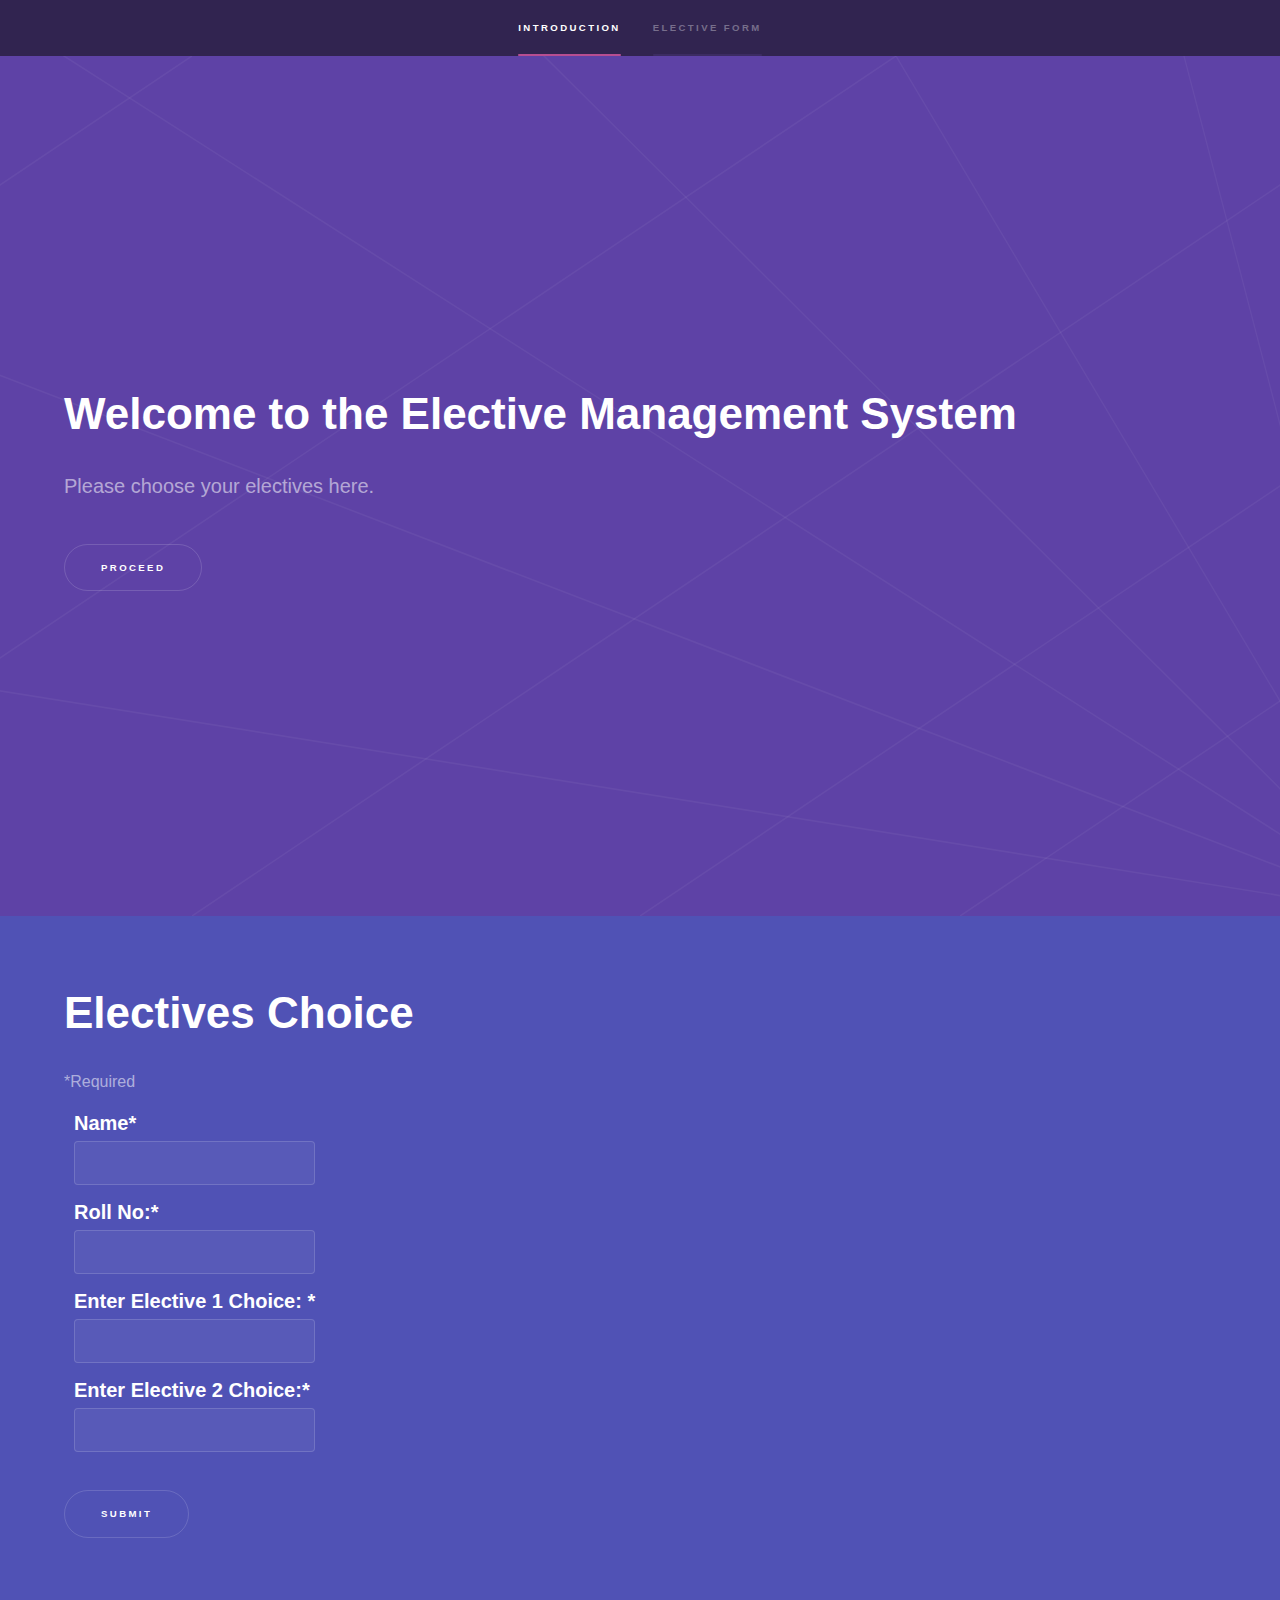
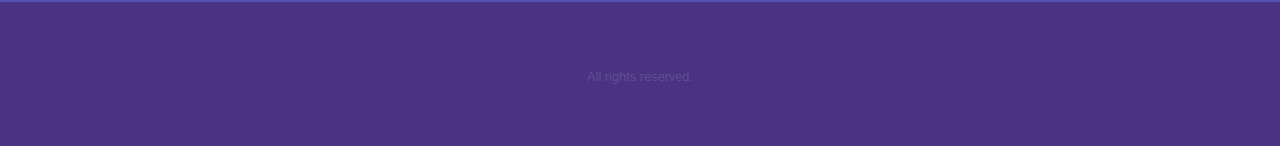
<file: index.html>
<!DOCTYPE html>

<html>
  <head>
    <title>Elective Course</title>
    <meta charset="utf-8" />
    <meta
      name="viewport"
      content="width=device-width, initial-scale=1, user-scalable=no"
    />
    <link rel="stylesheet" href="assets/css/main.css" />
    <noscript>
      <link rel="stylesheet" href="assets/css/noscript.css" />
    </noscript>

    <style>
      .sideheads{
        font-size: 20px;
        font-weight: bold;
        color: #ffffff;
        border-radius: 10px;
        margin: 0px
      }
      .form-control{
        margin: 0px
      }
      .form-group{
        margin: 10px;
      }

    </style>
  </head>
  <body class="is-preload">
    <!-- Sidebar -->
    <section id="sidebar">
      <div class="inner">
        <nav>
          <ul>
            <li><a href="#intro">Introduction</a></li>
            <li><a href="#activity-1">Elective Form</a></li>
          </ul>
        </nav>
      </div>
    </section>

    <!-- Wrapper -->
    <div id="wrapper">
      <!-- Intro -->
      <section id="intro" class="wrapper style1 fullscreen fade-up">
        <div class="inner">
          <h1>Welcome to the Elective Management System</h1>
          <p>Please choose your electives here.</p>
          <ul class="actions">
            <li><a href="#activity-1" class="button scrolly">Proceed</a></li>
          </ul>
        </div>
      </section>

      <!-- One -->
      <section id="activity-1" class="wrapper style2 spotlights">
        <section>

          <div class="content">
            <div class="container mt-5">
              <h1>Electives Choice</h1>
              <span>*Required</span>
              <div class="row">
                <div class="col-sm-8">
                  <div class="card">
                    <div class="card-body">
            
                      <!-- Makes POST request to /register route -->
                      <form name = "myform" action="http://localhost:3000" method="GET" >
      
                        <div class="form-group">
                          <div class="sideheads">Name<span>*</span></div>
                          <input type="text" class="form-control" name="name" required>
                        </div>
                        <div class="form-group">
                          <div class="sideheads">Roll No:<span>*</span></div>
                          <input type="text" class="form-control" name="roll" required>
                        </div>
                        <div class="form-group">
                          <div class="sideheads">Enter Elective 1 Choice: <span>*</span></div>
                          <input type="text" class="form-control" name="eleco" required>
                        </div>
                        <div class="form-group">
                          <div class="sideheads">Enter Elective 2 Choice:<span>*</span></div>
                          <input type="text" class="form-control" name="elect" required>
                        </div>

                        <br>

                        <button type="submit" name = "submit">Submit</button>
                      </form>
            
                    </div>
                  </div>
                </div>
            
            
              </div>
            </div>
          </div>
          </div>
        </section>
    </div>

    <!-- Footer -->
    <footer id="footer" class="wrapper style1-alt">
      <div class="inner">
        <center>
        <ul class="menu">
          <li>All rights reserved.</li>
        
        </ul>
      </center>
      </div>
    </footer>

    <!-- Scripts -->
    <script src="assets/js/jquery.min.js"></script>
    <script src="assets/js/jquery.scrollex.min.js"></script>
    <script src="assets/js/jquery.scrolly.min.js"></script>
    <script src="assets/js/browser.min.js"></script>
    <script src="assets/js/breakpoints.min.js"></script>
    <script src="assets/js/util.js"></script>
    <script src="assets/js/main.js"></script>
  </body>
</html>
</file>
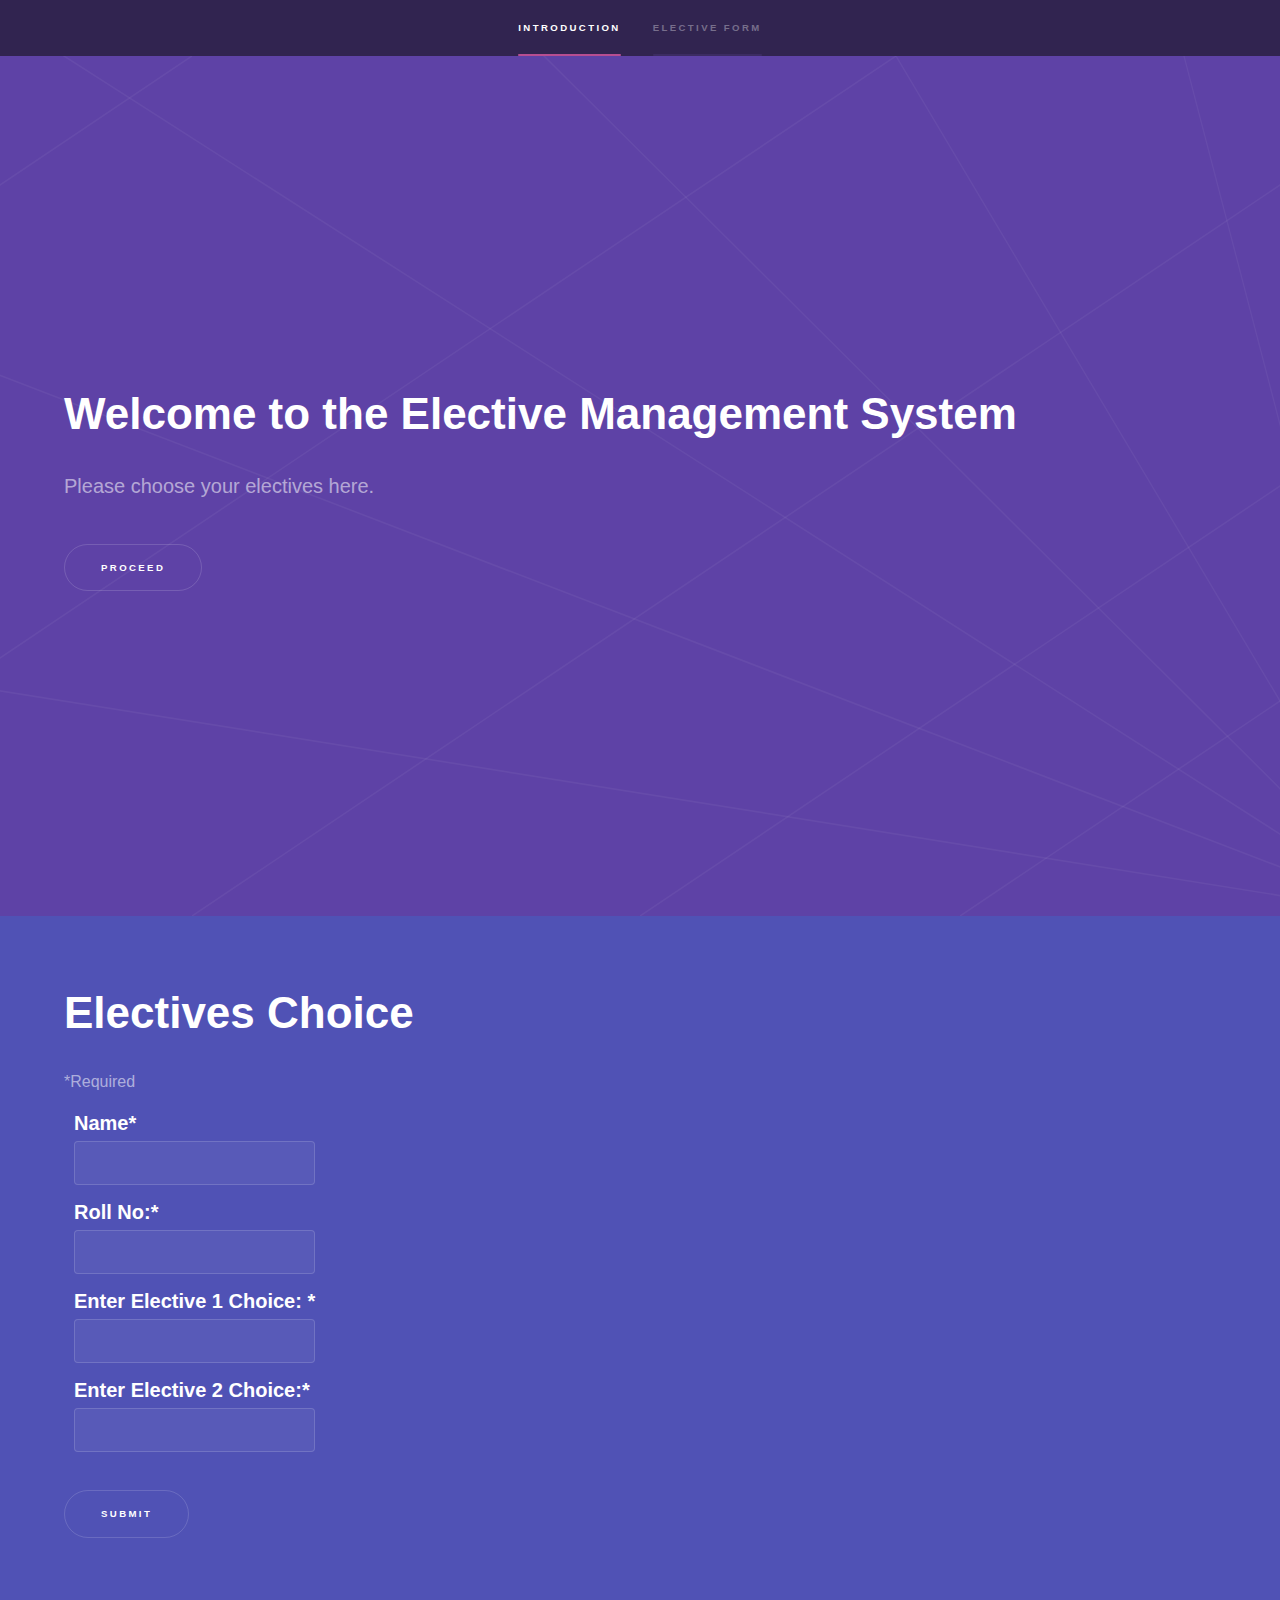
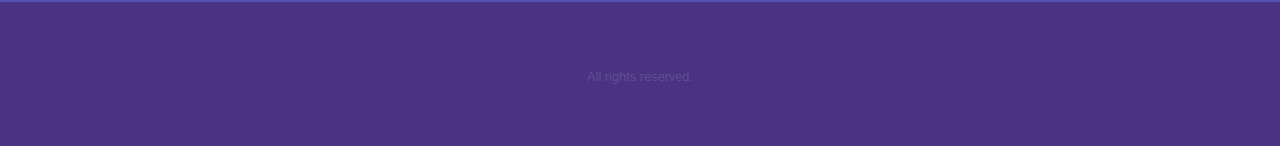
<file: indexl.html>
<!DOCTYPE html>

<html>
  <head>
    <title>Elective Course</title>
    <meta charset="utf-8" />
    <meta
      name="viewport"
      content="width=device-width, initial-scale=1, user-scalable=no"
    />
    <link rel="stylesheet" href="assets/css/main.css" />
    <noscript>
      <link rel="stylesheet" href="assets/css/noscript.css" />
    </noscript>

    <style>
      .sideheads{
        font-size: 20px;
        font-weight: bold;
        color: #ffffff;
        border-radius: 10px;
        margin: 0px
      }
      .form-control{
        margin: 0px
      }
      .form-group{
        margin: 10px;
      }

    </style>
  </head>
  <body class="is-preload">
    <!-- Sidebar -->
    <section id="sidebar">
      <div class="inner">
        <nav>
          <ul>
            <li><a href="#intro">Introduction</a></li>
            <li><a href="#activity-1">Elective Form</a></li>
          </ul>
        </nav>
      </div>
    </section>

    <!-- Wrapper -->
    <div id="wrapper">
      <!-- Intro -->
      <section id="intro" class="wrapper style1 fullscreen fade-up">
        <div class="inner">
          <h1>Welcome to the Elective Management System</h1>
          <p>Please choose your electives here.</p>
          <ul class="actions">
            <li><a href="#activity-1" class="button scrolly">Proceed</a></li>
          </ul>
        </div>
      </section>

      <!-- One -->
      <section id="activity-1" class="wrapper style2 spotlights">
        <section>

          <div class="content">
            <div class="container mt-5">
              <h1>Electives Choice</h1>
              <span>*Required</span>
              <div class="row">
                <div class="col-sm-8">
                  <div class="card">
                    <div class="card-body">
            
                      <!-- Makes POST request to /register route -->
                      <form name = "myform" action="http://localhost:3000" method="POST" >
      
                        <div class="form-group">
                          <div class="sideheads">Name<span>*</span></div>
                          <input type="text" class="form-control" name="name" required>
                        </div>
                        <div class="form-group">
                          <div class="sideheads">Roll No:<span>*</span></div>
                          <input type="text" class="form-control" name="roll" required>
                        </div>
                        <div class="form-group">
                          <div class="sideheads">Enter Elective 1 Choice: <span>*</span></div>
                          <input type="text" class="form-control" name="eleco" required>
                        </div>
                        <div class="form-group">
                          <div class="sideheads">Enter Elective 2 Choice:<span>*</span></div>
                          <input type="text" class="form-control" name="elect" required>
                        </div>

                        <br>

                        <button type="submit" name = "submit">Submit</button>
                      </form>
            
                    </div>
                  </div>
                </div>
            
            
              </div>
            </div>
          </div>
          </div>
        </section>
    </div>

    <!-- Footer -->
    <footer id="footer" class="wrapper style1-alt">
      <div class="inner">
        <center>
        <ul class="menu">
          <li>All rights reserved.</li>
        
        </ul>
      </center>
      </div>
    </footer>

    <!-- Scripts -->
    <script src="assets/js/jquery.min.js"></script>
    <script src="assets/js/jquery.scrollex.min.js"></script>
    <script src="assets/js/jquery.scrolly.min.js"></script>
    <script src="assets/js/browser.min.js"></script>
    <script src="assets/js/breakpoints.min.js"></script>
    <script src="assets/js/util.js"></script>
    <script src="assets/js/main.js"></script>
  </body>
</html>
</file>
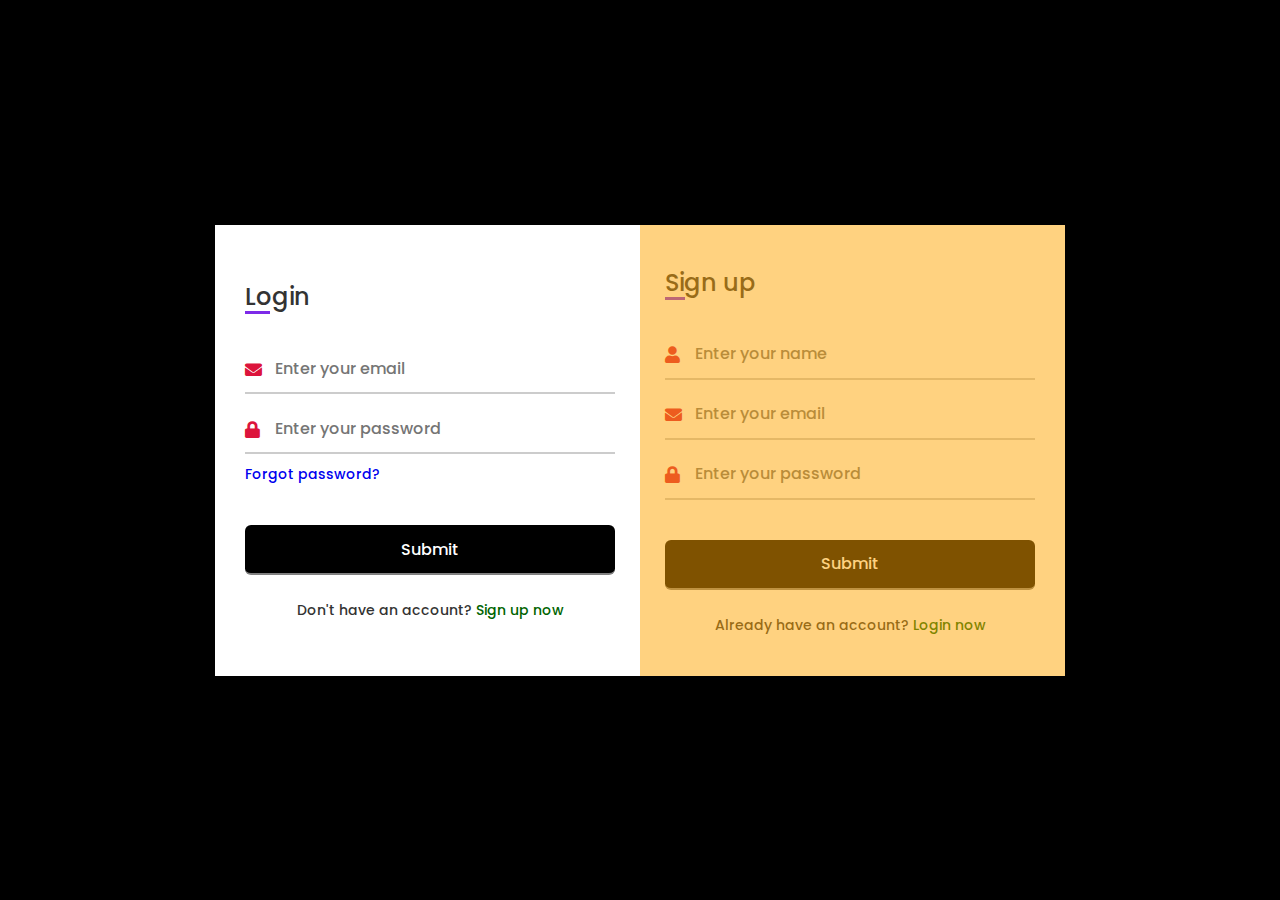
<file: login.html>
<!DOCTYPE html>
<html lang="en" dir="ltr">
  <head>
    <meta charset="UTF-8">
    <!--<title> Login and Registration Form in HTML & CSS | CodingLab </title>-->
    <link rel="stylesheet" href="style.css">
    <!-- Fontawesome CDN Link -->
    <link rel="stylesheet" href="https://cdnjs.cloudflare.com/ajax/libs/font-awesome/5.15.3/css/all.min.css">
    <meta name="viewport" content="width=device-width, initial-scale=1.0">
   </head>
<body>
  <div class="container">
    <input type="checkbox" id="flip">
    <div class="cover">
      <div class="front">
      </div>
      <div class="back">
        <!--<img class="backImg" src="images/backImg.jpg" alt="">-->
      </div>
    </div>
    <div class="forms">
        <div class="form-content">
          <div class="login-form">
            <div class="title">Login</div>
          <form action="#">
            <div class="input-boxes">
              <div class="input-box">
                <i class="fas fa-envelope"></i>
                <input type="text" placeholder="Enter your email" required>
              </div>
              <div class="input-box">
                <i class="fas fa-lock"></i>
                <input type="password" placeholder="Enter your password" required>
              </div>
              <div class="text"><a href="#">Forgot password?</a></div>
              <div class="button input-box">
                <input type="submit" value="Submit">
              </div>
              <div class="text sign-up-text">Don't have an account? <label for="flip">Sign up now</label></div>
            </div>
        </form>
      </div>
        <div class="signup-form">
          <div class="title">Sign up</div>
        <form action="#">
            <div class="input-boxes">
              <div class="input-box">
                <i class="fas fa-user"></i>
                <input type="text" placeholder="Enter your name" required>
              </div>
              <div class="input-box">
                <i class="fas fa-envelope"></i>
                <input type="text" placeholder="Enter your email" required>
              </div>
              <div class="input-box">
                <i class="fas fa-lock"></i>
                <input type="password" placeholder="Enter your password" required>
              </div>
              <div class="button input-box">
                <input type="submit" value="Submit">
              </div>
              <div class="text sign-up-text">Already have an account? <label for="flip">Login now</label></div>
            </div>
      </form>
    </div>
    </div>
    </div>
  </div>
</body>
</html>
</file>
<file: assets/css/noscript.css>
/* Spotlights */

	.spotlights > section > .image:before {
		opacity: 0 !important;
	}

	.spotlights > section > .content > .inner {
		-moz-transform: none !important;
		-webkit-transform: none !important;
		-ms-transform: none !important;
		transform: none !important;
		opacity: 1 !important;
	}

/* Wrapper */

	.wrapper > .inner {
		opacity: 1 !important;
		-moz-transform: none !important;
		-webkit-transform: none !important;
		-ms-transform: none !important;
		transform: none !important;
	}

/* Sidebar */

	#sidebar > .inner {
		opacity: 1 !important;
	}

	#sidebar nav > ul > li {
		-moz-transform: none !important;
		-webkit-transform: none !important;
		-ms-transform: none !important;
		transform: none !important;
		opacity: 1 !important;
	}
</file>
<file: style.css>
/* Google Font Link */
@import url('https://fonts.googleapis.com/css2?family=Poppins:wght@200;300;400;500;600;700&display=swap');
*{
  margin: 0;
  padding: 0;
  box-sizing: border-box;
  font-family: "Poppins" , sans-serif;
}
body{
  min-height: 100vh;
  display: flex;
  align-items: center;
  justify-content: center;
  background:black;
  padding: 30px;
}
.container{
  position: relative;
  max-width: 850px;
  width: 100%;
  background: #fff;
  padding: 40px 30px;
  box-shadow: 0 5px 10px rgba(0,0,0,0.2);
  perspective: 2700px;
}
.container .cover{
  position: absolute;
  top: 0;
  left: 50%;
  height: 100%;
  width: 50%;
  z-index: 98;
  transition: all 1s ease;
  transform-origin: left;
  transform-style: preserve-3d;
}
.container #flip:checked ~ .cover{
  transform: rotateY(-180deg);
}
 .container .cover .front,
 .container .cover .back{
  position: absolute;
  top: 0;
  left: 0;
  height: 100%;
  width: 100%;
}
.cover .back{
  transform: rotateY(180deg);
  backface-visibility: hidden;
}
.container .cover::before,
.container .cover::after{
  content: '';
  position: absolute;
  height: 100%;
  width: 100%;
  background:orange;
  opacity: 0.5;
  z-index: 12;
}
.container .cover::after{
  opacity: 0.3;
  transform: rotateY(180deg);
  backface-visibility: hidden;
}
.container .cover img{
  position: absolute;
  height: 100%;
  width: 100%;
  object-fit: cover;
  z-index: 10;
}
.container .cover .text{
  position: absolute;
  z-index: 130;
  height: 100%;
  width: 100%;
  display: flex;
  flex-direction: column;
  align-items: center;
  justify-content: center;
}
.cover .text .text-1,
.cover .text .text-2{
  font-size: 26px;
  font-weight: 600;
  color: #fff;
  text-align: center;
}
.cover .text .text-2{
  font-size: 15px;
  font-weight: 500;
}
.container .forms{
  height: 100%;
  width: 100%;
  background: #fff;
}
.container .form-content{
  display: flex;
  align-items: center;
  justify-content: space-between;
}
.form-content .login-form,
.form-content .signup-form{
  width: calc(100% / 2 - 25px);
}
.forms .form-content .title{
  position: relative;
  font-size: 24px;
  font-weight: 500;
  color: #333;
}
.forms .form-content .title:before{
  content: '';
  position: absolute;
  left: 0;
  bottom: 0;
  height: 3px;
  width: 25px;
  background:#7d2ae8;
}
.forms .signup-form  .title:before{
  width: 20px;
}
.forms .form-content .input-boxes{
  margin-top: 30px;
}
.forms .form-content .input-box{
  display: flex;
  align-items: center;
  height: 50px;
  width: 100%;
  margin: 10px 0;
  position: relative;
}
.form-content .input-box input{
  height: 100%;
  width: 100%;
  outline: none;
  border: none;
  padding: 0 30px;
  font-size: 16px;
  font-weight: 500;
  border-bottom: 2px solid rgba(0,0,0,0.2);
  transition: all 0.3s ease;
}
.form-content .input-box input:focus,
.form-content .input-box input:valid{
  border-color:gray;
}
.form-content .input-box i{
  position: absolute;
  color:crimson;
  font-size: 17px;
}
.forms .form-content .text{
  font-size: 14px;
  font-weight: 500;
  color: #333;
}
.forms .form-content .text a{
  text-decoration: none;
}
.forms .form-content .text a:hover{
  text-decoration: underline;
}
.forms .form-content .button{
  color: #fff;
  margin-top: 40px;
}
.forms .form-content .button input{
  color: #fff;
  background:black;
  border-radius: 6px;
  padding: 0;
  cursor: pointer;
  transition: all 0.4s ease;
}
.forms .form-content .button input:hover{
  background:aquamarine;
}
.forms .form-content label{
  color:darkgreen;
  cursor: pointer;
}
.forms .form-content label:hover{
  text-decoration: underline;
}
.forms .form-content .login-text,
.forms .form-content .sign-up-text{
  text-align: center;
  margin-top: 25px;
}
.container #flip{
  display: none;
}
@media (max-width: 730px) {
  .container .cover{
    display: none;
  }
  .form-content .login-form,
  .form-content .signup-form{
    width: 100%;
  }
  .form-content .signup-form{
    display: none;
  }
  .container #flip:checked ~ .forms .signup-form{
    display: block;
  }
  .container #flip:checked ~ .forms .login-form{
    display: none;
  }
}
</file>
<file: assets/css/main.css>
@import url(fontawesome-all.min.css);

/*
	Hyperspace by HTML5 UP
	html5up.net | @ajlkn
	Free for personal and commercial use under the CCA 3.0 license (html5up.net/license)
*/

html, body, div, span, applet, object,
iframe, h1, h2, h3, h4, h5, h6, p, blockquote,
pre, a, abbr, acronym, address, big, cite,
code, del, dfn, em, img, ins, kbd, q, s, samp,
small, strike, strong, sub, sup, tt, var, b,
u, i, center, dl, dt, dd, ol, ul, li, fieldset,
form, label, legend, table, caption, tbody,
tfoot, thead, tr, th, td, article, aside,
canvas, details, embed, figure, figcaption,
footer, header, hgroup, menu, nav, output, ruby,
section, summary, time, mark, audio, video {
	margin: 0;
	padding: 0;
	border: 0;
	font-size: 100%;
	font: inherit;
	vertical-align: baseline;}

article, aside, details, figcaption, figure,
footer, header, hgroup, menu, nav, section {
	display: block;}

body {
	line-height: 1;
}

ol, ul {
	list-style: none;
}

blockquote, q {
	quotes: none;
}

	blockquote:before, blockquote:after, q:before, q:after {
		content: '';
		content: none;
	}

table {
	border-collapse: collapse;
	border-spacing: 0;
}

body {
	-webkit-text-size-adjust: none;
}

mark {
	background-color: transparent;
	color: inherit;
}

input::-moz-focus-inner {
	border: 0;
	padding: 0;
}

input, select, textarea {
	-moz-appearance: none;
	-webkit-appearance: none;
	-ms-appearance: none;
	appearance: none;
}

/* Basic */

	@-ms-viewport {
		width: device-width;
	}

	body {
		-ms-overflow-style: scrollbar;
	}

	@media screen and (max-width: 480px) {

		html, body {
			min-width: 320px;
		}

	}

	html {
		box-sizing: border-box;
	}

	*, *:before, *:after {
		box-sizing: inherit;
	}

	body {
		background: #312450;
	}

		body.is-preload *, body.is-preload *:before, body.is-preload *:after {
			-moz-animation: none !important;
			-webkit-animation: none !important;
			-ms-animation: none !important;
			animation: none !important;
			-moz-transition: none !important;
			-webkit-transition: none !important;
			-ms-transition: none !important;
			transition: none !important;
		}

/* Type */

	body, input, select, textarea {
		color: rgba(255, 255, 255, 0.55);
		font-family: Arial, Helvetica, sans-serif;
		font-size: 16.5pt;
		font-weight: normal;
		line-height: 1.75;
	}

		@media screen and (max-width: 1680px) {

			body, input, select, textarea {
				font-size: 13pt;
			}

		}

		@media screen and (max-width: 1280px) {

			body, input, select, textarea {
				font-size: 12pt;
			}

		}

		@media screen and (max-width: 360px) {

			body, input, select, textarea {
				font-size: 11pt;
			}

		}

	a {
		-moz-transition: color 0.2s ease, border-bottom-color 0.2s ease;
		-webkit-transition: color 0.2s ease, border-bottom-color 0.2s ease;
		-ms-transition: color 0.2s ease, border-bottom-color 0.2s ease;
		transition: color 0.2s ease, border-bottom-color 0.2s ease;
		border-bottom: dotted 1px rgba(255, 255, 255, 0.35);
		color: inherit;
		text-decoration: none;
	}

		a:hover {
			border-bottom-color: transparent;
			color: #ffffff;
		}

	strong, b {
		color: #ffffff;
		font-weight: bold;
	}

	em, i {
		font-style: italic;
	}

	p {
		margin: 0 0 2em 0;
	}

	h1, h2, h3, h4, h5, h6 {
		color: #ffffff;
		font-weight: bold;
		line-height: 1.5;
		margin: 0 0 0.5em 0;
	}

		h1 a, h2 a, h3 a, h4 a, h5 a, h6 a {
			color: inherit;
			text-decoration: none;
		}

	h1 {
		font-size: 2.75em;
	}

		h1.major {
			margin: 0 0 1.3em 0;
			position: relative;
			padding-bottom: 0.35em;
		}

			h1.major:after {
				background-image: -moz-linear-gradient(to right, #5e42a6, #b74e91);
				background-image: -webkit-linear-gradient(to right, #5e42a6, #b74e91);
				background-image: -ms-linear-gradient(to right, #5e42a6, #b74e91);
				background-image: linear-gradient(to right, #5e42a6, #b74e91);
				-moz-transition: max-width 0.2s ease;
				-webkit-transition: max-width 0.2s ease;
				-ms-transition: max-width 0.2s ease;
				transition: max-width 0.2s ease;
				border-radius: 0.2em;
				bottom: 0;
				content: '';
				height: 0.05em;
				position: absolute;
				right: 0;
				width: 100%;
			}

	h2 {
		font-size: 1.75em;
	}

	h3 {
		font-size: 1.1em;
	}

	h4 {
		font-size: 1em;
	}

	h5 {
		font-size: 0.8em;
	}

	h6 {
		font-size: 0.6em;
	}

	@media screen and (max-width: 736px) {

		h1 {
			font-size: 2em;
		}

		h2 {
			font-size: 1.25em;
		}

		h3 {
			font-size: 1em;
		}

		h4 {
			font-size: 0.8em;
		}

		h5 {
			font-size: 0.6em;
		}

		h6 {
			font-size: 0.6em;
		}

	}

	sub {
		font-size: 0.8em;
		position: relative;
		top: 0.5em;
	}

	sup {
		font-size: 0.8em;
		position: relative;
		top: -0.5em;
	}

	blockquote {
		border-left: solid 4px rgba(255, 255, 255, 0.15);
		font-style: italic;
		margin: 0 0 2em 0;
		padding: 0.5em 0 0.5em 2em;
	}

	code {
		background: rgba(255, 255, 255, 0.05);
		border-radius: 0.25em;
		border: solid 1px rgba(255, 255, 255, 0.15);
		font-family: "Courier New", monospace;
		font-size: 0.9em;
		margin: 0 0.25em;
		padding: 0.25em 0.65em;
	}

	pre {
		-webkit-overflow-scrolling: touch;
		font-family: "Courier New", monospace;
		font-size: 0.9em;
		margin: 0 0 2em 0;
	}

		pre code {
			display: block;
			line-height: 1.75em;
			padding: 1em 1.5em;
			overflow-x: auto;
		}

	hr {
		border: 0;
		border-bottom: solid 1px rgba(255, 255, 255, 0.15);
		margin: 2em 0;
	}

		hr.major {
			margin: 3em 0;
		}

	.align-left {
		text-align: left;
	}

	.align-center {
		text-align: center;
	}

	.align-right {
		text-align: right;
	}

/* Row */

	.row {
		display: flex;
		flex-wrap: wrap;
		box-sizing: border-box;
		align-items: stretch;
	}

		.row > * {
			box-sizing: border-box;
		}

		.row.gtr-uniform > * > :last-child {
			margin-bottom: 0;
		}

		.row.aln-left {
			justify-content: flex-start;
		}

		.row.aln-center {
			justify-content: center;
		}

		.row.aln-right {
			justify-content: flex-end;
		}

		.row.aln-top {
			align-items: flex-start;
		}

		.row.aln-middle {
			align-items: center;
		}

		.row.aln-bottom {
			align-items: flex-end;
		}

		.row > .imp {
			order: -1;
		}

		.row > .col-1 {
			width: 8.33333%;
		}

		.row > .off-1 {
			margin-left: 8.33333%;
		}

		.row > .col-2 {
			width: 16.66667%;
		}

		.row > .off-2 {
			margin-left: 16.66667%;
		}

		.row > .col-3 {
			width: 25%;
		}

		.row > .off-3 {
			margin-left: 25%;
		}

		.row > .col-4 {
			width: 33.33333%;
		}

		.row > .off-4 {
			margin-left: 33.33333%;
		}

		.row > .col-5 {
			width: 41.66667%;
		}

		.row > .off-5 {
			margin-left: 41.66667%;
		}

		.row > .col-6 {
			width: 50%;
		}

		.row > .off-6 {
			margin-left: 50%;
		}

		.row > .col-7 {
			width: 58.33333%;
		}

		.row > .off-7 {
			margin-left: 58.33333%;
		}

		.row > .col-8 {
			width: 66.66667%;
		}

		.row > .off-8 {
			margin-left: 66.66667%;
		}

		.row > .col-9 {
			width: 75%;
		}

		.row > .off-9 {
			margin-left: 75%;
		}

		.row > .col-10 {
			width: 83.33333%;
		}

		.row > .off-10 {
			margin-left: 83.33333%;
		}

		.row > .col-11 {
			width: 91.66667%;
		}

		.row > .off-11 {
			margin-left: 91.66667%;
		}

		.row > .col-12 {
			width: 100%;
		}

		.row > .off-12 {
			margin-left: 100%;
		}

		.row.gtr-0 {
			margin-top: 0;
			margin-left: 0em;
		}

			.row.gtr-0 > * {
				padding: 0 0 0 0em;
			}

			.row.gtr-0.gtr-uniform {
				margin-top: 0em;
			}

				.row.gtr-0.gtr-uniform > * {
					padding-top: 0em;
				}

		.row.gtr-25 {
			margin-top: 0;
			margin-left: -0.375em;
		}

			.row.gtr-25 > * {
				padding: 0 0 0 0.375em;
			}

			.row.gtr-25.gtr-uniform {
				margin-top: -0.375em;
			}

				.row.gtr-25.gtr-uniform > * {
					padding-top: 0.375em;
				}

		.row.gtr-50 {
			margin-top: 0;
			margin-left: -0.75em;
		}

			.row.gtr-50 > * {
				padding: 0 0 0 0.75em;
			}

			.row.gtr-50.gtr-uniform {
				margin-top: -0.75em;
			}

				.row.gtr-50.gtr-uniform > * {
					padding-top: 0.75em;
				}

		.row {
			margin-top: 0;
			margin-left: -1.5em;
		}

			.row > * {
				padding: 0 0 0 1.5em;
			}

			.row.gtr-uniform {
				margin-top: -1.5em;
			}

				.row.gtr-uniform > * {
					padding-top: 1.5em;
				}

		.row.gtr-150 {
			margin-top: 0;
			margin-left: -2.25em;
		}

			.row.gtr-150 > * {
				padding: 0 0 0 2.25em;
			}

			.row.gtr-150.gtr-uniform {
				margin-top: -2.25em;
			}

				.row.gtr-150.gtr-uniform > * {
					padding-top: 2.25em;
				}

		.row.gtr-200 {
			margin-top: 0;
			margin-left: -3em;
		}

			.row.gtr-200 > * {
				padding: 0 0 0 3em;
			}

			.row.gtr-200.gtr-uniform {
				margin-top: -3em;
			}

				.row.gtr-200.gtr-uniform > * {
					padding-top: 3em;
				}

		@media screen and (max-width: 1680px) {

			.row {
				display: flex;
				flex-wrap: wrap;
				box-sizing: border-box;
				align-items: stretch;
			}

				.row > * {
					box-sizing: border-box;
				}

				.row.gtr-uniform > * > :last-child {
					margin-bottom: 0;
				}

				.row.aln-left {
					justify-content: flex-start;
				}

				.row.aln-center {
					justify-content: center;
				}

				.row.aln-right {
					justify-content: flex-end;
				}

				.row.aln-top {
					align-items: flex-start;
				}

				.row.aln-middle {
					align-items: center;
				}

				.row.aln-bottom {
					align-items: flex-end;
				}

				.row > .imp-xlarge {
					order: -1;
				}

				.row > .col-1-xlarge {
					width: 8.33333%;
				}

				.row > .off-1-xlarge {
					margin-left: 8.33333%;
				}

				.row > .col-2-xlarge {
					width: 16.66667%;
				}

				.row > .off-2-xlarge {
					margin-left: 16.66667%;
				}

				.row > .col-3-xlarge {
					width: 25%;
				}

				.row > .off-3-xlarge {
					margin-left: 25%;
				}

				.row > .col-4-xlarge {
					width: 33.33333%;
				}

				.row > .off-4-xlarge {
					margin-left: 33.33333%;
				}

				.row > .col-5-xlarge {
					width: 41.66667%;
				}

				.row > .off-5-xlarge {
					margin-left: 41.66667%;
				}

				.row > .col-6-xlarge {
					width: 50%;
				}

				.row > .off-6-xlarge {
					margin-left: 50%;
				}

				.row > .col-7-xlarge {
					width: 58.33333%;
				}

				.row > .off-7-xlarge {
					margin-left: 58.33333%;
				}

				.row > .col-8-xlarge {
					width: 66.66667%;
				}

				.row > .off-8-xlarge {
					margin-left: 66.66667%;
				}

				.row > .col-9-xlarge {
					width: 75%;
				}

				.row > .off-9-xlarge {
					margin-left: 75%;
				}

				.row > .col-10-xlarge {
					width: 83.33333%;
				}

				.row > .off-10-xlarge {
					margin-left: 83.33333%;
				}

				.row > .col-11-xlarge {
					width: 91.66667%;
				}

				.row > .off-11-xlarge {
					margin-left: 91.66667%;
				}

				.row > .col-12-xlarge {
					width: 100%;
				}

				.row > .off-12-xlarge {
					margin-left: 100%;
				}

				.row.gtr-0 {
					margin-top: 0;
					margin-left: 0em;
				}

					.row.gtr-0 > * {
						padding: 0 0 0 0em;
					}

					.row.gtr-0.gtr-uniform {
						margin-top: 0em;
					}

						.row.gtr-0.gtr-uniform > * {
							padding-top: 0em;
						}

				.row.gtr-25 {
					margin-top: 0;
					margin-left: -0.375em;
				}

					.row.gtr-25 > * {
						padding: 0 0 0 0.375em;
					}

					.row.gtr-25.gtr-uniform {
						margin-top: -0.375em;
					}

						.row.gtr-25.gtr-uniform > * {
							padding-top: 0.375em;
						}

				.row.gtr-50 {
					margin-top: 0;
					margin-left: -0.75em;
				}

					.row.gtr-50 > * {
						padding: 0 0 0 0.75em;
					}

					.row.gtr-50.gtr-uniform {
						margin-top: -0.75em;
					}

						.row.gtr-50.gtr-uniform > * {
							padding-top: 0.75em;
						}

				.row {
					margin-top: 0;
					margin-left: -1.5em;
				}

					.row > * {
						padding: 0 0 0 1.5em;
					}

					.row.gtr-uniform {
						margin-top: -1.5em;
					}

						.row.gtr-uniform > * {
							padding-top: 1.5em;
						}

				.row.gtr-150 {
					margin-top: 0;
					margin-left: -2.25em;
				}

					.row.gtr-150 > * {
						padding: 0 0 0 2.25em;
					}

					.row.gtr-150.gtr-uniform {
						margin-top: -2.25em;
					}

						.row.gtr-150.gtr-uniform > * {
							padding-top: 2.25em;
						}

				.row.gtr-200 {
					margin-top: 0;
					margin-left: -3em;
				}

					.row.gtr-200 > * {
						padding: 0 0 0 3em;
					}

					.row.gtr-200.gtr-uniform {
						margin-top: -3em;
					}

						.row.gtr-200.gtr-uniform > * {
							padding-top: 3em;
						}

		}

		@media screen and (max-width: 1280px) {

			.row {
				display: flex;
				flex-wrap: wrap;
				box-sizing: border-box;
				align-items: stretch;
			}

				.row > * {
					box-sizing: border-box;
				}

				.row.gtr-uniform > * > :last-child {
					margin-bottom: 0;
				}

				.row.aln-left {
					justify-content: flex-start;
				}

				.row.aln-center {
					justify-content: center;
				}

				.row.aln-right {
					justify-content: flex-end;
				}

				.row.aln-top {
					align-items: flex-start;
				}

				.row.aln-middle {
					align-items: center;
				}

				.row.aln-bottom {
					align-items: flex-end;
				}

				.row > .imp-large {
					order: -1;
				}

				.row > .col-1-large {
					width: 8.33333%;
				}

				.row > .off-1-large {
					margin-left: 8.33333%;
				}

				.row > .col-2-large {
					width: 16.66667%;
				}

				.row > .off-2-large {
					margin-left: 16.66667%;
				}

				.row > .col-3-large {
					width: 25%;
				}

				.row > .off-3-large {
					margin-left: 25%;
				}

				.row > .col-4-large {
					width: 33.33333%;
				}

				.row > .off-4-large {
					margin-left: 33.33333%;
				}

				.row > .col-5-large {
					width: 41.66667%;
				}

				.row > .off-5-large {
					margin-left: 41.66667%;
				}

				.row > .col-6-large {
					width: 50%;
				}

				.row > .off-6-large {
					margin-left: 50%;
				}

				.row > .col-7-large {
					width: 58.33333%;
				}

				.row > .off-7-large {
					margin-left: 58.33333%;
				}

				.row > .col-8-large {
					width: 66.66667%;
				}

				.row > .off-8-large {
					margin-left: 66.66667%;
				}

				.row > .col-9-large {
					width: 75%;
				}

				.row > .off-9-large {
					margin-left: 75%;
				}

				.row > .col-10-large {
					width: 83.33333%;
				}

				.row > .off-10-large {
					margin-left: 83.33333%;
				}

				.row > .col-11-large {
					width: 91.66667%;
				}

				.row > .off-11-large {
					margin-left: 91.66667%;
				}

				.row > .col-12-large {
					width: 100%;
				}

				.row > .off-12-large {
					margin-left: 100%;
				}

				.row.gtr-0 {
					margin-top: 0;
					margin-left: 0em;
				}

					.row.gtr-0 > * {
						padding: 0 0 0 0em;
					}

					.row.gtr-0.gtr-uniform {
						margin-top: 0em;
					}

						.row.gtr-0.gtr-uniform > * {
							padding-top: 0em;
						}

				.row.gtr-25 {
					margin-top: 0;
					margin-left: -0.375em;
				}

					.row.gtr-25 > * {
						padding: 0 0 0 0.375em;
					}

					.row.gtr-25.gtr-uniform {
						margin-top: -0.375em;
					}

						.row.gtr-25.gtr-uniform > * {
							padding-top: 0.375em;
						}

				.row.gtr-50 {
					margin-top: 0;
					margin-left: -0.75em;
				}

					.row.gtr-50 > * {
						padding: 0 0 0 0.75em;
					}

					.row.gtr-50.gtr-uniform {
						margin-top: -0.75em;
					}

						.row.gtr-50.gtr-uniform > * {
							padding-top: 0.75em;
						}

				.row {
					margin-top: 0;
					margin-left: -1.5em;
				}

					.row > * {
						padding: 0 0 0 1.5em;
					}

					.row.gtr-uniform {
						margin-top: -1.5em;
					}

						.row.gtr-uniform > * {
							padding-top: 1.5em;
						}

				.row.gtr-150 {
					margin-top: 0;
					margin-left: -2.25em;
				}

					.row.gtr-150 > * {
						padding: 0 0 0 2.25em;
					}

					.row.gtr-150.gtr-uniform {
						margin-top: -2.25em;
					}

						.row.gtr-150.gtr-uniform > * {
							padding-top: 2.25em;
						}

				.row.gtr-200 {
					margin-top: 0;
					margin-left: -3em;
				}

					.row.gtr-200 > * {
						padding: 0 0 0 3em;
					}

					.row.gtr-200.gtr-uniform {
						margin-top: -3em;
					}

						.row.gtr-200.gtr-uniform > * {
							padding-top: 3em;
						}

		}

		@media screen and (max-width: 980px) {

			.row {
				display: flex;
				flex-wrap: wrap;
				box-sizing: border-box;
				align-items: stretch;
			}

				.row > * {
					box-sizing: border-box;
				}

				.row.gtr-uniform > * > :last-child {
					margin-bottom: 0;
				}

				.row.aln-left {
					justify-content: flex-start;
				}

				.row.aln-center {
					justify-content: center;
				}

				.row.aln-right {
					justify-content: flex-end;
				}

				.row.aln-top {
					align-items: flex-start;
				}

				.row.aln-middle {
					align-items: center;
				}

				.row.aln-bottom {
					align-items: flex-end;
				}

				.row > .imp-medium {
					order: -1;
				}

				.row > .col-1-medium {
					width: 8.33333%;
				}

				.row > .off-1-medium {
					margin-left: 8.33333%;
				}

				.row > .col-2-medium {
					width: 16.66667%;
				}

				.row > .off-2-medium {
					margin-left: 16.66667%;
				}

				.row > .col-3-medium {
					width: 25%;
				}

				.row > .off-3-medium {
					margin-left: 25%;
				}

				.row > .col-4-medium {
					width: 33.33333%;
				}

				.row > .off-4-medium {
					margin-left: 33.33333%;
				}

				.row > .col-5-medium {
					width: 41.66667%;
				}

				.row > .off-5-medium {
					margin-left: 41.66667%;
				}

				.row > .col-6-medium {
					width: 50%;
				}

				.row > .off-6-medium {
					margin-left: 50%;
				}

				.row > .col-7-medium {
					width: 58.33333%;
				}

				.row > .off-7-medium {
					margin-left: 58.33333%;
				}

				.row > .col-8-medium {
					width: 66.66667%;
				}

				.row > .off-8-medium {
					margin-left: 66.66667%;
				}

				.row > .col-9-medium {
					width: 75%;
				}

				.row > .off-9-medium {
					margin-left: 75%;
				}

				.row > .col-10-medium {
					width: 83.33333%;
				}

				.row > .off-10-medium {
					margin-left: 83.33333%;
				}

				.row > .col-11-medium {
					width: 91.66667%;
				}

				.row > .off-11-medium {
					margin-left: 91.66667%;
				}

				.row > .col-12-medium {
					width: 100%;
				}

				.row > .off-12-medium {
					margin-left: 100%;
				}

				.row.gtr-0 {
					margin-top: 0;
					margin-left: 0em;
				}

					.row.gtr-0 > * {
						padding: 0 0 0 0em;
					}

					.row.gtr-0.gtr-uniform {
						margin-top: 0em;
					}

						.row.gtr-0.gtr-uniform > * {
							padding-top: 0em;
						}

				.row.gtr-25 {
					margin-top: 0;
					margin-left: -0.375em;
				}

					.row.gtr-25 > * {
						padding: 0 0 0 0.375em;
					}

					.row.gtr-25.gtr-uniform {
						margin-top: -0.375em;
					}

						.row.gtr-25.gtr-uniform > * {
							padding-top: 0.375em;
						}

				.row.gtr-50 {
					margin-top: 0;
					margin-left: -0.75em;
				}

					.row.gtr-50 > * {
						padding: 0 0 0 0.75em;
					}

					.row.gtr-50.gtr-uniform {
						margin-top: -0.75em;
					}

						.row.gtr-50.gtr-uniform > * {
							padding-top: 0.75em;
						}

				.row {
					margin-top: 0;
					margin-left: -1.5em;
				}

					.row > * {
						padding: 0 0 0 1.5em;
					}

					.row.gtr-uniform {
						margin-top: -1.5em;
					}

						.row.gtr-uniform > * {
							padding-top: 1.5em;
						}

				.row.gtr-150 {
					margin-top: 0;
					margin-left: -2.25em;
				}

					.row.gtr-150 > * {
						padding: 0 0 0 2.25em;
					}

					.row.gtr-150.gtr-uniform {
						margin-top: -2.25em;
					}

						.row.gtr-150.gtr-uniform > * {
							padding-top: 2.25em;
						}

				.row.gtr-200 {
					margin-top: 0;
					margin-left: -3em;
				}

					.row.gtr-200 > * {
						padding: 0 0 0 3em;
					}

					.row.gtr-200.gtr-uniform {
						margin-top: -3em;
					}

						.row.gtr-200.gtr-uniform > * {
							padding-top: 3em;
						}

		}

		@media screen and (max-width: 736px) {

			.row {
				display: flex;
				flex-wrap: wrap;
				box-sizing: border-box;
				align-items: stretch;
			}

				.row > * {
					box-sizing: border-box;
				}

				.row.gtr-uniform > * > :last-child {
					margin-bottom: 0;
				}

				.row.aln-left {
					justify-content: flex-start;
				}

				.row.aln-center {
					justify-content: center;
				}

				.row.aln-right {
					justify-content: flex-end;
				}

				.row.aln-top {
					align-items: flex-start;
				}

				.row.aln-middle {
					align-items: center;
				}

				.row.aln-bottom {
					align-items: flex-end;
				}

				.row > .imp-small {
					order: -1;
				}

				.row > .col-1-small {
					width: 8.33333%;
				}

				.row > .off-1-small {
					margin-left: 8.33333%;
				}

				.row > .col-2-small {
					width: 16.66667%;
				}

				.row > .off-2-small {
					margin-left: 16.66667%;
				}

				.row > .col-3-small {
					width: 25%;
				}

				.row > .off-3-small {
					margin-left: 25%;
				}

				.row > .col-4-small {
					width: 33.33333%;
				}

				.row > .off-4-small {
					margin-left: 33.33333%;
				}

				.row > .col-5-small {
					width: 41.66667%;
				}

				.row > .off-5-small {
					margin-left: 41.66667%;
				}

				.row > .col-6-small {
					width: 50%;
				}

				.row > .off-6-small {
					margin-left: 50%;
				}

				.row > .col-7-small {
					width: 58.33333%;
				}

				.row > .off-7-small {
					margin-left: 58.33333%;
				}

				.row > .col-8-small {
					width: 66.66667%;
				}

				.row > .off-8-small {
					margin-left: 66.66667%;
				}

				.row > .col-9-small {
					width: 75%;
				}

				.row > .off-9-small {
					margin-left: 75%;
				}

				.row > .col-10-small {
					width: 83.33333%;
				}

				.row > .off-10-small {
					margin-left: 83.33333%;
				}

				.row > .col-11-small {
					width: 91.66667%;
				}

				.row > .off-11-small {
					margin-left: 91.66667%;
				}

				.row > .col-12-small {
					width: 100%;
				}

				.row > .off-12-small {
					margin-left: 100%;
				}

				.row.gtr-0 {
					margin-top: 0;
					margin-left: 0em;
				}

					.row.gtr-0 > * {
						padding: 0 0 0 0em;
					}

					.row.gtr-0.gtr-uniform {
						margin-top: 0em;
					}

						.row.gtr-0.gtr-uniform > * {
							padding-top: 0em;
						}

				.row.gtr-25 {
					margin-top: 0;
					margin-left: -0.375em;
				}

					.row.gtr-25 > * {
						padding: 0 0 0 0.375em;
					}

					.row.gtr-25.gtr-uniform {
						margin-top: -0.375em;
					}

						.row.gtr-25.gtr-uniform > * {
							padding-top: 0.375em;
						}

				.row.gtr-50 {
					margin-top: 0;
					margin-left: -0.75em;
				}

					.row.gtr-50 > * {
						padding: 0 0 0 0.75em;
					}

					.row.gtr-50.gtr-uniform {
						margin-top: -0.75em;
					}

						.row.gtr-50.gtr-uniform > * {
							padding-top: 0.75em;
						}

				.row {
					margin-top: 0;
					margin-left: -1.5em;
				}

					.row > * {
						padding: 0 0 0 1.5em;
					}

					.row.gtr-uniform {
						margin-top: -1.5em;
					}

						.row.gtr-uniform > * {
							padding-top: 1.5em;
						}

				.row.gtr-150 {
					margin-top: 0;
					margin-left: -2.25em;
				}

					.row.gtr-150 > * {
						padding: 0 0 0 2.25em;
					}

					.row.gtr-150.gtr-uniform {
						margin-top: -2.25em;
					}

						.row.gtr-150.gtr-uniform > * {
							padding-top: 2.25em;
						}

				.row.gtr-200 {
					margin-top: 0;
					margin-left: -3em;
				}

					.row.gtr-200 > * {
						padding: 0 0 0 3em;
					}

					.row.gtr-200.gtr-uniform {
						margin-top: -3em;
					}

						.row.gtr-200.gtr-uniform > * {
							padding-top: 3em;
						}

		}

		@media screen and (max-width: 480px) {

			.row {
				display: flex;
				flex-wrap: wrap;
				box-sizing: border-box;
				align-items: stretch;
			}

				.row > * {
					box-sizing: border-box;
				}

				.row.gtr-uniform > * > :last-child {
					margin-bottom: 0;
				}

				.row.aln-left {
					justify-content: flex-start;
				}

				.row.aln-center {
					justify-content: center;
				}

				.row.aln-right {
					justify-content: flex-end;
				}

				.row.aln-top {
					align-items: flex-start;
				}

				.row.aln-middle {
					align-items: center;
				}

				.row.aln-bottom {
					align-items: flex-end;
				}

				.row > .imp-xsmall {
					order: -1;
				}

				.row > .col-1-xsmall {
					width: 8.33333%;
				}

				.row > .off-1-xsmall {
					margin-left: 8.33333%;
				}

				.row > .col-2-xsmall {
					width: 16.66667%;
				}

				.row > .off-2-xsmall {
					margin-left: 16.66667%;
				}

				.row > .col-3-xsmall {
					width: 25%;
				}

				.row > .off-3-xsmall {
					margin-left: 25%;
				}

				.row > .col-4-xsmall {
					width: 33.33333%;
				}

				.row > .off-4-xsmall {
					margin-left: 33.33333%;
				}

				.row > .col-5-xsmall {
					width: 41.66667%;
				}

				.row > .off-5-xsmall {
					margin-left: 41.66667%;
				}

				.row > .col-6-xsmall {
					width: 50%;
				}

				.row > .off-6-xsmall {
					margin-left: 50%;
				}

				.row > .col-7-xsmall {
					width: 58.33333%;
				}

				.row > .off-7-xsmall {
					margin-left: 58.33333%;
				}

				.row > .col-8-xsmall {
					width: 66.66667%;
				}

				.row > .off-8-xsmall {
					margin-left: 66.66667%;
				}

				.row > .col-9-xsmall {
					width: 75%;
				}

				.row > .off-9-xsmall {
					margin-left: 75%;
				}

				.row > .col-10-xsmall {
					width: 83.33333%;
				}

				.row > .off-10-xsmall {
					margin-left: 83.33333%;
				}

				.row > .col-11-xsmall {
					width: 91.66667%;
				}

				.row > .off-11-xsmall {
					margin-left: 91.66667%;
				}

				.row > .col-12-xsmall {
					width: 100%;
				}

				.row > .off-12-xsmall {
					margin-left: 100%;
				}

				.row.gtr-0 {
					margin-top: 0;
					margin-left: 0em;
				}

					.row.gtr-0 > * {
						padding: 0 0 0 0em;
					}

					.row.gtr-0.gtr-uniform {
						margin-top: 0em;
					}

						.row.gtr-0.gtr-uniform > * {
							padding-top: 0em;
						}

				.row.gtr-25 {
					margin-top: 0;
					margin-left: -0.375em;
				}

					.row.gtr-25 > * {
						padding: 0 0 0 0.375em;
					}

					.row.gtr-25.gtr-uniform {
						margin-top: -0.375em;
					}

						.row.gtr-25.gtr-uniform > * {
							padding-top: 0.375em;
						}

				.row.gtr-50 {
					margin-top: 0;
					margin-left: -0.75em;
				}

					.row.gtr-50 > * {
						padding: 0 0 0 0.75em;
					}

					.row.gtr-50.gtr-uniform {
						margin-top: -0.75em;
					}

						.row.gtr-50.gtr-uniform > * {
							padding-top: 0.75em;
						}

				.row {
					margin-top: 0;
					margin-left: -1.5em;
				}

					.row > * {
						padding: 0 0 0 1.5em;
					}

					.row.gtr-uniform {
						margin-top: -1.5em;
					}

						.row.gtr-uniform > * {
							padding-top: 1.5em;
						}

				.row.gtr-150 {
					margin-top: 0;
					margin-left: -2.25em;
				}

					.row.gtr-150 > * {
						padding: 0 0 0 2.25em;
					}

					.row.gtr-150.gtr-uniform {
						margin-top: -2.25em;
					}

						.row.gtr-150.gtr-uniform > * {
							padding-top: 2.25em;
						}

				.row.gtr-200 {
					margin-top: 0;
					margin-left: -3em;
				}

					.row.gtr-200 > * {
						padding: 0 0 0 3em;
					}

					.row.gtr-200.gtr-uniform {
						margin-top: -3em;
					}

						.row.gtr-200.gtr-uniform > * {
							padding-top: 3em;
						}

		}

/* Box */

	.box {
		border-radius: 0.25em;
		border: solid 1px rgba(255, 255, 255, 0.15);
		margin-bottom: 2em;
		padding: 1.5em;
	}

		.box > :last-child,
		.box > :last-child > :last-child,
		.box > :last-child > :last-child > :last-child {
			margin-bottom: 0;
		}

		.box.alt {
			border: 0;
			border-radius: 0;
			padding: 0;
		}

/* Button */

	input[type="submit"],
	input[type="reset"],
	input[type="button"],
	button,
	.button {
		-moz-appearance: none;
		-webkit-appearance: none;
		-ms-appearance: none;
		appearance: none;
		-moz-transition: border-color 0.2s ease;
		-webkit-transition: border-color 0.2s ease;
		-ms-transition: border-color 0.2s ease;
		transition: border-color 0.2s ease;
		background-color: transparent;
		border: solid 1px !important;
		border-color: rgba(255, 255, 255, 0.15) !important;
		border-radius: 3em;
		color: #ffffff !important;
		cursor: pointer;
		display: inline-block;
		font-size: 0.6em;
		font-weight: bold;
		height: calc(4.75em + 2px);
		letter-spacing: 0.25em;
		line-height: 4.75em;
		outline: 0;
		padding: 0 3.75em;
		position: relative;
		text-align: center;
		text-decoration: none;
		text-transform: uppercase;
		white-space: nowrap;
	}

		input[type="submit"]:after,
		input[type="reset"]:after,
		input[type="button"]:after,
		button:after,
		.button:after {
			-moz-transform: scale(0.25);
			-webkit-transform: scale(0.25);
			-ms-transform: scale(0.25);
			transform: scale(0.25);
			pointer-events: none;
			-moz-transition: opacity 0.2s ease, -moz-transform 0.2s ease;
			-webkit-transition: opacity 0.2s ease, -webkit-transform 0.2s ease;
			-ms-transition: opacity 0.2s ease, -ms-transform 0.2s ease;
			transition: opacity 0.2s ease, transform 0.2s ease;
			background: #ffffff;
			border-radius: 3em;
			content: '';
			height: 100%;
			left: 0;
			opacity: 0;
			position: absolute;
			top: 0;
			width: 100%;
		}

		input[type="submit"].icon:before,
		input[type="reset"].icon:before,
		input[type="button"].icon:before,
		button.icon:before,
		.button.icon:before {
			margin-right: 0.75em;
		}

		input[type="submit"].fit,
		input[type="reset"].fit,
		input[type="button"].fit,
		button.fit,
		.button.fit {
			width: 100%;
		}

		input[type="submit"].small,
		input[type="reset"].small,
		input[type="button"].small,
		button.small,
		.button.small {
			font-size: 0.4em;
		}

		input[type="submit"].large,
		input[type="reset"].large,
		input[type="button"].large,
		button.large,
		.button.large {
			font-size: 0.8em;
		}

		input[type="submit"].primary,
		input[type="reset"].primary,
		input[type="button"].primary,
		button.primary,
		.button.primary {
			background-color: #ffffff;
			color: #312450 !important;
		}

			input[type="submit"].primary:after,
			input[type="reset"].primary:after,
			input[type="button"].primary:after,
			button.primary:after,
			.button.primary:after {
				display: none;
			}

		input[type="submit"].disabled, input[type="submit"]:disabled,
		input[type="reset"].disabled,
		input[type="reset"]:disabled,
		input[type="button"].disabled,
		input[type="button"]:disabled,
		button.disabled,
		button:disabled,
		.button.disabled,
		.button:disabled {
			cursor: default;
			opacity: 0.5;
			pointer-events: none;
		}

		input[type="submit"]:hover,
		input[type="reset"]:hover,
		input[type="button"]:hover,
		button:hover,
		.button:hover {
			border-color: rgba(255, 255, 255, 0.55) !important;
		}

			input[type="submit"]:hover:after,
			input[type="reset"]:hover:after,
			input[type="button"]:hover:after,
			button:hover:after,
			.button:hover:after {
				opacity: 0.05;
				-moz-transform: scale(1);
				-webkit-transform: scale(1);
				-ms-transform: scale(1);
				transform: scale(1);
			}

			input[type="submit"]:hover:active,
			input[type="reset"]:hover:active,
			input[type="button"]:hover:active,
			button:hover:active,
			.button:hover:active {
				border-color: #ffffff !important;
			}

				input[type="submit"]:hover:active:after,
				input[type="reset"]:hover:active:after,
				input[type="button"]:hover:active:after,
				button:hover:active:after,
				.button:hover:active:after {
					opacity: 0.1;
				}

/* Features */

	.features {
		display: -moz-flex;
		display: -webkit-flex;
		display: -ms-flex;
		display: flex;
		-moz-flex-wrap: wrap;
		-webkit-flex-wrap: wrap;
		-ms-flex-wrap: wrap;
		flex-wrap: wrap;
		border-radius: 0.25em;
		border: solid 1px rgba(255, 255, 255, 0.15);
		background: rgba(255, 255, 255, 0.05);
		margin: 0 0 2em 0;
	}

		.features section {
			padding: 3.5em 3em 1em 7em ;
			width: 50%;
			border-top: solid 1px rgba(255, 255, 255, 0.15);
			position: relative;
		}

			.features section:nth-child(-n + 2) {
				border-top-width: 0;
			}

			.features section:nth-child(2n) {
				border-left: solid 1px rgba(255, 255, 255, 0.15);
			}

			.features section .icon {
				-moz-transition: opacity 0.5s ease, -moz-transform 0.5s ease;
				-webkit-transition: opacity 0.5s ease, -webkit-transform 0.5s ease;
				-ms-transition: opacity 0.5s ease, -ms-transform 0.5s ease;
				transition: opacity 0.5s ease, transform 0.5s ease;
				-moz-transition-delay: 1s;
				-webkit-transition-delay: 1s;
				-ms-transition-delay: 1s;
				transition-delay: 1s;
				-moz-transform: scale(1);
				-webkit-transform: scale(1);
				-ms-transform: scale(1);
				transform: scale(1);
				position: absolute;
				left: 3em;
				top: 3em;
				opacity: 1;
			}

			.features section:nth-child(1) .icon {
				-moz-transition-delay: 0.15s;
				-webkit-transition-delay: 0.15s;
				-ms-transition-delay: 0.15s;
				transition-delay: 0.15s;
			}

			.features section:nth-child(2) .icon {
				-moz-transition-delay: 0.3s;
				-webkit-transition-delay: 0.3s;
				-ms-transition-delay: 0.3s;
				transition-delay: 0.3s;
			}

			.features section:nth-child(3) .icon {
				-moz-transition-delay: 0.45s;
				-webkit-transition-delay: 0.45s;
				-ms-transition-delay: 0.45s;
				transition-delay: 0.45s;
			}

			.features section:nth-child(4) .icon {
				-moz-transition-delay: 0.6s;
				-webkit-transition-delay: 0.6s;
				-ms-transition-delay: 0.6s;
				transition-delay: 0.6s;
			}

			.features section:nth-child(5) .icon {
				-moz-transition-delay: 0.75s;
				-webkit-transition-delay: 0.75s;
				-ms-transition-delay: 0.75s;
				transition-delay: 0.75s;
			}

			.features section:nth-child(6) .icon {
				-moz-transition-delay: 0.9s;
				-webkit-transition-delay: 0.9s;
				-ms-transition-delay: 0.9s;
				transition-delay: 0.9s;
			}

			.features section:nth-child(7) .icon {
				-moz-transition-delay: 1.05s;
				-webkit-transition-delay: 1.05s;
				-ms-transition-delay: 1.05s;
				transition-delay: 1.05s;
			}

			.features section:nth-child(8) .icon {
				-moz-transition-delay: 1.2s;
				-webkit-transition-delay: 1.2s;
				-ms-transition-delay: 1.2s;
				transition-delay: 1.2s;
			}

			.features section:nth-child(9) .icon {
				-moz-transition-delay: 1.35s;
				-webkit-transition-delay: 1.35s;
				-ms-transition-delay: 1.35s;
				transition-delay: 1.35s;
			}

			.features section:nth-child(10) .icon {
				-moz-transition-delay: 1.5s;
				-webkit-transition-delay: 1.5s;
				-ms-transition-delay: 1.5s;
				transition-delay: 1.5s;
			}

			.features section:nth-child(11) .icon {
				-moz-transition-delay: 1.65s;
				-webkit-transition-delay: 1.65s;
				-ms-transition-delay: 1.65s;
				transition-delay: 1.65s;
			}

			.features section:nth-child(12) .icon {
				-moz-transition-delay: 1.8s;
				-webkit-transition-delay: 1.8s;
				-ms-transition-delay: 1.8s;
				transition-delay: 1.8s;
			}

			.features section:nth-child(13) .icon {
				-moz-transition-delay: 1.95s;
				-webkit-transition-delay: 1.95s;
				-ms-transition-delay: 1.95s;
				transition-delay: 1.95s;
			}

			.features section:nth-child(14) .icon {
				-moz-transition-delay: 2.1s;
				-webkit-transition-delay: 2.1s;
				-ms-transition-delay: 2.1s;
				transition-delay: 2.1s;
			}

			.features section:nth-child(15) .icon {
				-moz-transition-delay: 2.25s;
				-webkit-transition-delay: 2.25s;
				-ms-transition-delay: 2.25s;
				transition-delay: 2.25s;
			}

			.features section:nth-child(16) .icon {
				-moz-transition-delay: 2.4s;
				-webkit-transition-delay: 2.4s;
				-ms-transition-delay: 2.4s;
				transition-delay: 2.4s;
			}

			.features section:nth-child(17) .icon {
				-moz-transition-delay: 2.55s;
				-webkit-transition-delay: 2.55s;
				-ms-transition-delay: 2.55s;
				transition-delay: 2.55s;
			}

			.features section:nth-child(18) .icon {
				-moz-transition-delay: 2.7s;
				-webkit-transition-delay: 2.7s;
				-ms-transition-delay: 2.7s;
				transition-delay: 2.7s;
			}

			.features section:nth-child(19) .icon {
				-moz-transition-delay: 2.85s;
				-webkit-transition-delay: 2.85s;
				-ms-transition-delay: 2.85s;
				transition-delay: 2.85s;
			}

			.features section:nth-child(20) .icon {
				-moz-transition-delay: 3s;
				-webkit-transition-delay: 3s;
				-ms-transition-delay: 3s;
				transition-delay: 3s;
			}

		.features.inactive section .icon {
			-moz-transform: scale(0.5);
			-webkit-transform: scale(0.5);
			-ms-transform: scale(0.5);
			transform: scale(0.5);
			opacity: 0;
		}

		@media screen and (max-width: 980px) {

			.features {
				display: block;
			}

				.features section {
					border-top-width: 1px !important;
					border-left-width: 0 !important;
					width: 100%;
				}

					.features section:first-child {
						border-top-width: 0 !important;
					}

		}

		@media screen and (max-width: 736px) {

			.features section {
				padding: 2.5em 1.5em 0.1em 5.5em ;
			}

				.features section .icon {
					left: 1.5em;
					top: 2em;
				}

		}

		@media screen and (max-width: 480px) {

			.features section {
				padding: 2em 1.5em 0.1em 1.5em ;
			}

				.features section .icon {
					left: 0;
					position: relative;
					top: 0;
				}

		}

/* Form */

	form {
		margin: 0 0 2em 0;
	}

		form > :last-child {
			margin-bottom: 0;
		}

		form > .fields {
			display: -moz-flex;
			display: -webkit-flex;
			display: -ms-flex;
			display: flex;
			-moz-flex-wrap: wrap;
			-webkit-flex-wrap: wrap;
			-ms-flex-wrap: wrap;
			flex-wrap: wrap;
			width: calc(100% + 3em);
			margin: -1.5em 0 2em -1.5em;
		}

			form > .fields > .field {
				-moz-flex-grow: 0;
				-webkit-flex-grow: 0;
				-ms-flex-grow: 0;
				flex-grow: 0;
				-moz-flex-shrink: 0;
				-webkit-flex-shrink: 0;
				-ms-flex-shrink: 0;
				flex-shrink: 0;
				padding: 1.5em 0 0 1.5em;
				width: calc(100% - 1.5em);
			}

				form > .fields > .field.half {
					width: calc(50% - 0.75em);
				}

				form > .fields > .field.third {
					width: calc(100%/3 - 0.5em);
				}

				form > .fields > .field.quarter {
					width: calc(25% - 0.375em);
				}

		@media screen and (max-width: 480px) {

			form > .fields {
				width: calc(100% + 3em);
				margin: -1.5em 0 2em -1.5em;
			}

				form > .fields > .field {
					padding: 1.5em 0 0 1.5em;
					width: calc(100% - 1.5em);
				}

					form > .fields > .field.half {
						width: calc(100% - 1.5em);
					}

					form > .fields > .field.third {
						width: calc(100% - 1.5em);
					}

					form > .fields > .field.quarter {
						width: calc(100% - 1.5em);
					}

		}

	label {
		color: #ffffff;
		font-weight: bold;
		line-height: 1.5;
		margin: 0 0 0.7em 0;
		display: block;
		font-size: 1.1em;
	}

	input[type="text"],
	input[type="password"],
	input[type="email"],
	input[type="tel"],
	select,
	textarea {
		-moz-appearance: none;
		-webkit-appearance: none;
		-ms-appearance: none;
		appearance: none;
		background: rgba(255, 255, 255, 0.05);
		border-radius: 0.25em;
		border: none;
		border: solid 1px rgba(255, 255, 255, 0.15);
		color: inherit;
		display: block;
		outline: 0;
		padding: 0 1em;
		text-decoration: none;
		width: 100%;
	}

		input[type="text"]:invalid,
		input[type="password"]:invalid,
		input[type="email"]:invalid,
		input[type="tel"]:invalid,
		select:invalid,
		textarea:invalid {
			box-shadow: none;
		}

		input[type="text"]:focus,
		input[type="password"]:focus,
		input[type="email"]:focus,
		input[type="tel"]:focus,
		select:focus,
		textarea:focus {
			border-color: #ffffff;
			box-shadow: 0 0 0 1px #ffffff;
		}

	select {
		background-image: url("data:image/svg+xml;charset=utf8,%3Csvg xmlns='http://www.w3.org/2000/svg' width='40' height='40' preserveAspectRatio='none' viewBox='0 0 40 40'%3E%3Cpath d='M9.4,12.3l10.4,10.4l10.4-10.4c0.2-0.2,0.5-0.4,0.9-0.4c0.3,0,0.6,0.1,0.9,0.4l3.3,3.3c0.2,0.2,0.4,0.5,0.4,0.9 c0,0.4-0.1,0.6-0.4,0.9L20.7,31.9c-0.2,0.2-0.5,0.4-0.9,0.4c-0.3,0-0.6-0.1-0.9-0.4L4.3,17.3c-0.2-0.2-0.4-0.5-0.4-0.9 c0-0.4,0.1-0.6,0.4-0.9l3.3-3.3c0.2-0.2,0.5-0.4,0.9-0.4S9.1,12.1,9.4,12.3z' fill='rgba(255, 255, 255, 0.15)' /%3E%3C/svg%3E");
		background-size: 1.25rem;
		background-repeat: no-repeat;
		background-position: calc(100% - 1rem) center;
		height: 2.75em;
		padding-right: 2.75em;
		text-overflow: ellipsis;
	}

		select option {
			color: #ffffff;
			background: #312450;
		}

		select:focus::-ms-value {
			background-color: transparent;
		}

		select::-ms-expand {
			display: none;
		}

	input[type="text"],
	input[type="password"],
	input[type="email"],
	select {
		height: 2.75em;
	}

	textarea {
		padding: 0.75em 1em;
	}

		body.is-ie textarea {
			min-height: 10em;
		}

	input[type="checkbox"],
	input[type="radio"] {
		-moz-appearance: none;
		-webkit-appearance: none;
		-ms-appearance: none;
		appearance: none;
		display: block;
		float: left;
		margin-right: -2em;
		opacity: 0;
		width: 1em;
		z-index: -1;
	}

		input[type="checkbox"] + label,
		input[type="radio"] + label {
			text-decoration: none;
			color: rgba(255, 255, 255, 0.55);
			cursor: pointer;
			display: inline-block;
			font-size: 1em;
			font-weight: normal;
			padding-left: 2.4em;
			padding-right: 0.75em;
			position: relative;
		}

			input[type="checkbox"] + label:before,
			input[type="radio"] + label:before {
				-moz-osx-font-smoothing: grayscale;
				-webkit-font-smoothing: antialiased;
				display: inline-block;
				font-style: normal;
				font-variant: normal;
				text-rendering: auto;
				line-height: 1;
				text-transform: none !important;
				font-family: 'Font Awesome 5 Free';
				font-weight: 900;
			}

			input[type="checkbox"] + label:before,
			input[type="radio"] + label:before {
				background: rgba(255, 255, 255, 0.05);
				border-radius: 0.25em;
				border: solid 1px rgba(255, 255, 255, 0.15);
				content: '';
				display: inline-block;
				font-size: 0.8em;
				height: 2.0625em;
				left: 0;
				line-height: 2.0625em;
				position: absolute;
				text-align: center;
				top: 0;
				width: 2.0625em;
			}

		input[type="checkbox"]:checked + label:before,
		input[type="radio"]:checked + label:before {
			background: #ffffff;
			border-color: #ffffff;
			color: #b74e91;
			content: '\f00c';
		}

		input[type="checkbox"]:focus + label:before,
		input[type="radio"]:focus + label:before {
			border-color: #ffffff;
			box-shadow: 0 0 0 1px #ffffff;
		}

	input[type="checkbox"] + label:before {
		border-radius: 0.25em;
	}

	input[type="radio"] + label:before {
		border-radius: 100%;
	}

	::-webkit-input-placeholder {
		color: rgba(255, 255, 255, 0.35) !important;
		opacity: 1.0;
	}

	:-moz-placeholder {
		color: rgba(255, 255, 255, 0.35) !important;
		opacity: 1.0;
	}

	::-moz-placeholder {
		color: rgba(255, 255, 255, 0.35) !important;
		opacity: 1.0;
	}

	:-ms-input-placeholder {
		color: rgba(255, 255, 255, 0.35) !important;
		opacity: 1.0;
	}

/* Icon */

	.icon {
		text-decoration: none;
		border-bottom: none;
		position: relative;
	}

		.icon:before {
			-moz-osx-font-smoothing: grayscale;
			-webkit-font-smoothing: antialiased;
			display: inline-block;
			font-style: normal;
			font-variant: normal;
			text-rendering: auto;
			line-height: 1;
			text-transform: none !important;
			font-family: 'Font Awesome 5 Free';
			font-weight: 400;
		}

		.icon > .label {
			display: none;
		}

		.icon:before {
			line-height: inherit;
		}

		.icon.solid:before {
			font-weight: 900;
		}

		.icon.brands:before {
			font-family: 'Font Awesome 5 Brands';
		}

		.icon.major {
			width: 2.5em;
			height: 2.5em;
			display: block;
			background: #ffffff;
			border-radius: 100%;
			color: #312450;
			text-align: center;
			line-height: 2.5em;
			margin: 0 0 1.3em 0;
		}

			.icon.major:before {
				font-size: 1.25em;
			}

				.wrapper.style1 .icon.major:before {
					color: #5e42a6;
				}

				.wrapper.style1-alt .icon.major:before {
					color: #493382;
				}

				.wrapper.style2 .icon.major:before {
					color: #5052b5;
				}

				.wrapper.style2-alt .icon.major:before {
					color: #3e4094;
				}

				.wrapper.style3 .icon.major:before {
					color: #b74e91;
				}

				.wrapper.style3-alt .icon.major:before {
					color: #953d75;
				}

/* Image */

	.image {
		border-radius: 0.25em;
		border: 0;
		display: inline-block;
		position: relative;
	}

		.image img {
			border-radius: 0.25em;
			display: block;
		}

		.image.left, .image.right {
			max-width: 40%;
		}

			.image.left img, .image.right img {
				width: 100%;
			}

		.image.left {
			float: left;
			margin: 0 1.5em 1em 0;
			top: 0.25em;
		}

		.image.right {
			float: right;
			margin: 0 0 1em 1.5em;
			top: 0.25em;
		}

		.image.fit {
			display: block;
			margin: 0 0 2em 0;
			width: 100%;
		}

			.image.fit img {
				width: 100%;
			}

		.image.main {
			display: block;
			margin: 0 0 3em 0;
			width: 100%;
		}

			.image.main img {
				width: 100%;
			}

/* List */

	ol {
		list-style: decimal;
		margin: 0 0 2em 0;
		padding-left: 1.25em;
	}

		ol li {
			padding-left: 0.25em;
		}

	ul {
		list-style: disc;
		margin: 0 0 2em 0;
		padding-left: 1em;
	}

		ul li {
			padding-left: 0.5em;
		}

		ul.alt {
			list-style: none;
			padding-left: 0;
		}

			ul.alt li {
				border-top: solid 1px rgba(255, 255, 255, 0.15);
				padding: 0.5em 0;
			}

				ul.alt li:first-child {
					border-top: 0;
					padding-top: 0;
				}

	dl {
		margin: 0 0 2em 0;
	}

		dl dt {
			display: block;
			font-weight: bold;
			margin: 0 0 1em 0;
		}

		dl dd {
			margin-left: 2em;
		}

/* Actions */

	ul.actions {
		display: -moz-flex;
		display: -webkit-flex;
		display: -ms-flex;
		display: flex;
		cursor: default;
		list-style: none;
		margin-left: -1em;
		padding-left: 0;
	}

		ul.actions li {
			padding: 0 0 0 1em;
			vertical-align: middle;
		}

		ul.actions.special {
			-moz-justify-content: center;
			-webkit-justify-content: center;
			-ms-justify-content: center;
			justify-content: center;
			width: 100%;
			margin-left: 0;
		}

			ul.actions.special li:first-child {
				padding-left: 0;
			}

		ul.actions.stacked {
			-moz-flex-direction: column;
			-webkit-flex-direction: column;
			-ms-flex-direction: column;
			flex-direction: column;
			margin-left: 0;
		}

			ul.actions.stacked li {
				padding: 1.3em 0 0 0;
			}

				ul.actions.stacked li:first-child {
					padding-top: 0;
				}

		ul.actions.fit {
			width: calc(100% + 1em);
		}

			ul.actions.fit li {
				-moz-flex-grow: 1;
				-webkit-flex-grow: 1;
				-ms-flex-grow: 1;
				flex-grow: 1;
				-moz-flex-shrink: 1;
				-webkit-flex-shrink: 1;
				-ms-flex-shrink: 1;
				flex-shrink: 1;
				width: 100%;
			}

				ul.actions.fit li > * {
					width: 100%;
				}

			ul.actions.fit.stacked {
				width: 100%;
			}

		@media screen and (max-width: 480px) {

			ul.actions:not(.fixed) {
				-moz-flex-direction: column;
				-webkit-flex-direction: column;
				-ms-flex-direction: column;
				flex-direction: column;
				margin-left: 0;
				width: 100% !important;
			}

				ul.actions:not(.fixed) li {
					-moz-flex-grow: 1;
					-webkit-flex-grow: 1;
					-ms-flex-grow: 1;
					flex-grow: 1;
					-moz-flex-shrink: 1;
					-webkit-flex-shrink: 1;
					-ms-flex-shrink: 1;
					flex-shrink: 1;
					padding: 1em 0 0 0;
					text-align: center;
					width: 100%;
				}

					ul.actions:not(.fixed) li > * {
						width: 100%;
					}

					ul.actions:not(.fixed) li:first-child {
						padding-top: 0;
					}

					ul.actions:not(.fixed) li input[type="submit"],
					ul.actions:not(.fixed) li input[type="reset"],
					ul.actions:not(.fixed) li input[type="button"],
					ul.actions:not(.fixed) li button,
					ul.actions:not(.fixed) li .button {
						width: 100%;
					}

						ul.actions:not(.fixed) li input[type="submit"].icon:before,
						ul.actions:not(.fixed) li input[type="reset"].icon:before,
						ul.actions:not(.fixed) li input[type="button"].icon:before,
						ul.actions:not(.fixed) li button.icon:before,
						ul.actions:not(.fixed) li .button.icon:before {
							margin-left: -0.5rem;
						}

		}

/* Contact */

	ul.contact {
		list-style: none;
		padding: 0;
	}

		ul.contact > li {
			padding: 0;
			margin: 1.5em 0 0 0;
		}

			ul.contact > li:first-child {
				margin-top: 0;
			}

/* Icons */

	ul.icons {
		cursor: default;
		list-style: none;
		padding-left: 0;
	}

		ul.icons li {
			display: inline-block;
			padding: 0 0.75em 0 0;
		}

			ul.icons li:last-child {
				padding-right: 0;
			}

			ul.icons li > a, ul.icons li > span {
				border: 0;
			}

				ul.icons li > a .label, ul.icons li > span .label {
					display: none;
				}

/* Menu */

	ul.menu {
		list-style: none;
		padding: 0;
	}

		ul.menu > li {
			border-left: solid 1px rgba(255, 255, 255, 0.15);
			display: inline-block;
			line-height: 1;
			margin-left: 1.5em;
			padding: 0 0 0 1.5em;
		}

			ul.menu > li:first-child {
				border-left: 0;
				margin: 0;
				padding-left: 0;
			}

		@media screen and (max-width: 480px) {

			ul.menu > li {
				border-left: 0;
				display: block;
				line-height: inherit;
				margin: 0.5em 0 0 0;
				padding-left: 0;
			}

		}

/* Section/Article */

	section.special, article.special {
		text-align: center;
	}

	header p {
		color: rgba(255, 255, 255, 0.35);
		position: relative;
		margin: 0 0 1.5em 0;
	}

	header h2 + p {
		font-size: 1.25em;
		margin-top: -1em;
		line-height: 1.5em;
	}

	header h3 + p {
		font-size: 1.1em;
		margin-top: -0.8em;
		line-height: 1.5em;
	}

	header h4 + p,
	header h5 + p,
	header h6 + p {
		font-size: 0.9em;
		margin-top: -0.6em;
		line-height: 1.5em;
	}

/* Split */

	.split {
		display: -moz-flex;
		display: -webkit-flex;
		display: -ms-flex;
		display: flex;
	}

		.split > * {
			width: calc(50% - 2.5em);
		}

		.split > :nth-child(2n - 1) {
			padding-right: 2.5em;
			border-right: solid 1px rgba(255, 255, 255, 0.15);
		}

		.split > :nth-child(2n) {
			padding-left: 2.5em;
		}

		.split.style1 > :nth-child(2n - 1) {
			width: calc(66.66666% - 2.5em);
		}

		.split.style1 > :nth-child(2n) {
			width: calc(33.33333% - 2.5em);
		}

		@media screen and (max-width: 1680px) {

			.split > * {
				width: calc(50% - 2em);
			}

			.split > :nth-child(2n - 1) {
				padding-right: 2em;
			}

			.split > :nth-child(2n) {
				padding-left: 2em;
			}

			.split.style1 > :nth-child(2n - 1) {
				width: calc(66.66666% - 2em);
			}

			.split.style1 > :nth-child(2n) {
				width: calc(33.33333% - 2em);
			}

		}

		@media screen and (max-width: 980px) {

			.split {
				display: block;
			}

				.split > * {
					border-top: solid 1px rgba(255, 255, 255, 0.15);
					margin: 4em 0 0 0;
					padding: 4em 0 0 0;
					width: 100% !important;
				}

				.split > :nth-child(2n - 1) {
					border-right: 0;
					padding-right: 0;
				}

				.split > :nth-child(2n) {
					padding-left: 0;
				}

				.split > :first-child {
					border-top: 0;
					margin-top: 0;
					padding-top: 0;
				}

		}

		@media screen and (max-width: 736px) {

			.split > * {
				margin: 3em 0 0 0;
				padding: 3em 0 0 0;
			}

		}

/* Spotlights */

	.spotlights > section {
		display: -moz-flex;
		display: -webkit-flex;
		display: -ms-flex;
		display: flex;
		-moz-flex-direction: row;
		-webkit-flex-direction: row;
		-ms-flex-direction: row;
		flex-direction: row;
		min-height: 22.5em;
	}

		body.is-ie .spotlights > section {
			min-height: 0;
		}

		.spotlights > section > .image {
			background-position: center center;
			background-size: cover;
			border-radius: 0;
			display: block;
			position: relative;
			width: 25em;
		}

			.spotlights > section > .image img {
				border-radius: 0;
				display: block;
			}

			.spotlights > section > .image:before {
				-moz-transition: opacity 1s ease;
				-webkit-transition: opacity 1s ease;
				-ms-transition: opacity 1s ease;
				transition: opacity 1s ease;
				background: rgba(49, 36, 80, 0.9);
				content: '';
				display: block;
				height: 100%;
				left: 0;
				opacity: 0;
				position: absolute;
				top: 0;
				width: 100%;
			}

		.spotlights > section > .content {
			padding: 4em 5em 2em 5em ;
			display: -moz-flex;
			display: -webkit-flex;
			display: -ms-flex;
			display: flex;
			-moz-flex-direction: column;
			-webkit-flex-direction: column;
			-ms-flex-direction: column;
			flex-direction: column;
			-moz-justify-content: center;
			-webkit-justify-content: center;
			-ms-justify-content: center;
			justify-content: center;
			width: 50em;
			-ms-flex: 1;
		}

			.spotlights > section > .content > .inner {
				-moz-transform: translateX(0) translateY(0);
				-webkit-transform: translateX(0) translateY(0);
				-ms-transform: translateX(0) translateY(0);
				transform: translateX(0) translateY(0);
				-moz-transition: opacity 1s ease, -moz-transform 1s ease;
				-webkit-transition: opacity 1s ease, -webkit-transform 1s ease;
				-ms-transition: opacity 1s ease, -ms-transform 1s ease;
				transition: opacity 1s ease, transform 1s ease;
				opacity: 1;
			}

		.spotlights > section:nth-child(2) {
			background-color: rgba(0, 0, 0, 0.05);
		}

		.spotlights > section:nth-child(3) {
			background-color: rgba(0, 0, 0, 0.1);
		}

		.spotlights > section.inactive > .image:before,
		body.is-preload .spotlights > section > .image:before {
			opacity: 1;
		}

		.spotlights > section.inactive > .content > .inner,
		body.is-preload .spotlights > section > .content > .inner {
			-moz-transform: translateX(-1em);
			-webkit-transform: translateX(-1em);
			-ms-transform: translateX(-1em);
			transform: translateX(-1em);
			opacity: 0;
		}

		@media screen and (max-width: 1680px) {

			.spotlights > section > .content {
				padding: 4em 4em 2em 4em ;
			}

		}

		@media screen and (max-width: 980px) {

			.spotlights > section {
				display: block;
			}

				.spotlights > section > .image {
					width: 100%;
					height: 50vh;
				}

				.spotlights > section > .content {
					width: 100%;
				}

				.spotlights > section.inactive > .content > .inner,
				body.is-preload .spotlights > section > .content > .inner {
					-moz-transform: translateY(1em);
					-webkit-transform: translateY(1em);
					-ms-transform: translateY(1em);
					transform: translateY(1em);
				}

		}

		@media screen and (max-width: 736px) {

			.spotlights > section > .image {
				height: 50vh;
				min-height: 15em;
			}

			.spotlights > section > .content {
				padding: 3em 2em 1em 2em ;
			}

		}

/* Table */

	.table-wrapper {
		-webkit-overflow-scrolling: touch;
		overflow-x: auto;
	}

	table {
		margin: 0 0 2em 0;
		width: 100%;
	}

		table tbody tr {
			border: solid 1px rgba(255, 255, 255, 0.15);
			border-left: 0;
			border-right: 0;
		}

			table tbody tr:nth-child(2n + 1) {
				background-color: rgba(255, 255, 255, 0.05);
			}

		table td {
			padding: 0.75em 0.75em;
		}

		table th {
			color: #ffffff;
			font-size: 1em;
			font-weight: bold;
			padding: 0 0.75em 0.75em 0.75em;
			text-align: left;
		}

		table thead {
			border-bottom: solid 2px rgba(255, 255, 255, 0.15);
		}

		table tfoot {
			border-top: solid 2px rgba(255, 255, 255, 0.15);
		}

		table.alt {
			border-collapse: separate;
		}

			table.alt tbody tr td {
				border: solid 1px rgba(255, 255, 255, 0.15);
				border-left-width: 0;
				border-top-width: 0;
			}

				table.alt tbody tr td:first-child {
					border-left-width: 1px;
				}

			table.alt tbody tr:first-child td {
				border-top-width: 1px;
			}

			table.alt thead {
				border-bottom: 0;
			}

			table.alt tfoot {
				border-top: 0;
			}

/* Wrapper */

	.wrapper {
		position: relative;
	}

		.wrapper > .inner {
			padding: 5em 5em 3em 5em ;
			max-width: 100%;
			width: 75em;
		}

			@media screen and (max-width: 1680px) {

				.wrapper > .inner {
					padding: 4em 4em 2em 4em ;
				}

			}

			@media screen and (max-width: 1280px) {

				.wrapper > .inner {
					width: 100%;
				}

			}

			@media screen and (max-width: 736px) {

				.wrapper > .inner {
					padding: 3em 2em 1em 2em ;
				}

			}

		.wrapper.alt {
			background-color: #261c3e;
		}

		.wrapper.style1 {
			background-color: #5e42a6;
		}

		.wrapper.style1-alt {
			background-color: #493382;
		}

		.wrapper.style2 {
			background-color: #5052b5;
		}

		.wrapper.style2-alt {
			background-color: #3e4094;
		}

		.wrapper.style3 {
			background-color: #b74e91;
		}

		.wrapper.style3-alt {
			background-color: #953d75;
		}

		.wrapper.fullscreen {
			display: -moz-flex;
			display: -webkit-flex;
			display: -ms-flex;
			display: flex;
			-moz-flex-direction: column;
			-webkit-flex-direction: column;
			-ms-flex-direction: column;
			flex-direction: column;
			-moz-justify-content: center;
			-webkit-justify-content: center;
			-ms-justify-content: center;
			justify-content: center;
			min-height: 100vh;
		}

			body.is-ie .wrapper.fullscreen {
				height: 100vh;
			}

			@media screen and (max-width: 1280px) {

				.wrapper.fullscreen {
					min-height: calc(100vh - 2.5em);
				}

					body.is-ie .wrapper.fullscreen {
						height: calc(100vh - 2.5em);
					}

			}

			@media screen and (max-width: 736px) {

				.wrapper.fullscreen {
					padding: 2em 0;
					min-height: 0;
				}

					body.is-ie .wrapper.fullscreen {
						height: auto;
					}

			}

		.wrapper.fade-up > .inner {
			-moz-transform: translateY(0);
			-webkit-transform: translateY(0);
			-ms-transform: translateY(0);
			transform: translateY(0);
			-moz-transition: opacity 1s ease, -moz-transform 1s ease;
			-webkit-transition: opacity 1s ease, -webkit-transform 1s ease;
			-ms-transition: opacity 1s ease, -ms-transform 1s ease;
			transition: opacity 1s ease, transform 1s ease;
			opacity: 1.0;
		}

		.wrapper.fade-up.inactive > .inner,
		body.is-preload .wrapper.fade-up > .inner {
			opacity: 0;
			-moz-transform: translateY(1em);
			-webkit-transform: translateY(1em);
			-ms-transform: translateY(1em);
			transform: translateY(1em);
		}

		.wrapper.fade-down > .inner {
			-moz-transform: translateY(0);
			-webkit-transform: translateY(0);
			-ms-transform: translateY(0);
			transform: translateY(0);
			-moz-transition: opacity 1s ease, -moz-transform 1s ease;
			-webkit-transition: opacity 1s ease, -webkit-transform 1s ease;
			-ms-transition: opacity 1s ease, -ms-transform 1s ease;
			transition: opacity 1s ease, transform 1s ease;
			opacity: 1.0;
		}

		.wrapper.fade-down.inactive > .inner,
		body.is-preload .wrapper.fade-down > .inner {
			opacity: 0;
			-moz-transform: translateY(-1em);
			-webkit-transform: translateY(-1em);
			-ms-transform: translateY(-1em);
			transform: translateY(-1em);
		}

		.wrapper.fade > .inner {
			-moz-transition: opacity 1s ease;
			-webkit-transition: opacity 1s ease;
			-ms-transition: opacity 1s ease;
			transition: opacity 1s ease;
			opacity: 1.0;
		}

		.wrapper.fade.inactive > .inner,
		body.is-preload .wrapper.fade > .inner {
			opacity: 0;
		}

/* Header */

	#header {
		display: -moz-flex;
		display: -webkit-flex;
		display: -ms-flex;
		display: flex;
		background-color: #5e42a6;
		cursor: default;
		padding: 1.75em 2em;
	}

		#header > .title {
			border: 0;
			color: #ffffff;
			display: block;
			font-size: 1.25em;
			font-weight: bold;
		}

		#header > nav {
			-moz-flex: 1;
			-webkit-flex: 1;
			-ms-flex: 1;
			flex: 1;
			text-align: right;
		}

			#header > nav > ul {
				margin: 0;
				padding: 0;
			}

				#header > nav > ul > li {
					display: inline-block;
					margin-left: 1.75em;
					padding: 0;
					vertical-align: middle;
				}

					#header > nav > ul > li:first-child {
						margin-left: 0;
					}

					#header > nav > ul > li a {
						border: 0;
						color: rgba(255, 255, 255, 0.35);
						display: inline-block;
						font-size: 0.6em;
						font-weight: bold;
						letter-spacing: 0.25em;
						text-transform: uppercase;
					}

						#header > nav > ul > li a:hover {
							color: rgba(255, 255, 255, 0.55);
						}

						#header > nav > ul > li a.active {
							color: #ffffff;
						}

		@media screen and (max-width: 736px) {

			#header {
				padding: 1em 2em;
			}

		}

		@media screen and (max-width: 480px) {

			#header {
				display: block;
				padding: 0 2em;
				text-align: left;
			}

				#header .title {
					font-size: 1.25em;
					padding: 1em 0;
				}

				#header > nav {
					border-top: solid 1px rgba(255, 255, 255, 0.15);
					text-align: inherit;
				}

					#header > nav > ul > li {
						margin-left: 1.5em;
					}

						#header > nav > ul > li a {
							height: 6em;
							line-height: 6em;
						}

		}

/* Wrapper (main) */

	#sidebar + #wrapper {
		margin-left: 18em;
	}

		@media screen and (max-width: 1280px) {

			#sidebar + #wrapper {
				margin-left: 0;
				padding-top: 3.5em;
			}

		}

		@media screen and (max-width: 736px) {

			#sidebar + #wrapper {
				padding-top: 0;
			}

		}

	#header + #wrapper > .wrapper > .inner {
		margin: 0 auto;
	}

/* Footer */

	#sidebar + #wrapper + #footer {
		margin-left: 18em;
	}

		@media screen and (max-width: 1280px) {

			#sidebar + #wrapper + #footer {
				margin-left: 0;
			}

		}

	#footer > .inner a {
		border-bottom-color: rgba(255, 255, 255, 0.15);
	}

		#footer > .inner a:hover {
			border-bottom-color: transparent;
		}

	#footer > .inner .menu {
		font-size: 0.8em;
		color: rgba(255, 255, 255, 0.15);
	}

	#header + #wrapper + #footer > .inner {
		margin: 0 auto;
	}

/* Sidebar */

	#sidebar {
		padding: 2.5em 2.5em 0.5em 2.5em ;
		background: #312450;
		cursor: default;
		height: 100vh;
		left: 0;
		overflow-x: hidden;
		overflow-y: auto;
		position: fixed;
		text-align: right;
		top: 0;
		width: 18em;
		z-index: 10000;
	}

		#sidebar > .inner {
			display: -moz-flex;
			display: -webkit-flex;
			display: -ms-flex;
			display: flex;
			-moz-flex-direction: column;
			-webkit-flex-direction: column;
			-ms-flex-direction: column;
			flex-direction: column;
			-moz-justify-content: center;
			-webkit-justify-content: center;
			-ms-justify-content: center;
			justify-content: center;
			-moz-transform: translateY(0);
			-webkit-transform: translateY(0);
			-ms-transform: translateY(0);
			transform: translateY(0);
			-moz-transition: opacity 1s ease;
			-webkit-transition: opacity 1s ease;
			-ms-transition: opacity 1s ease;
			transition: opacity 1s ease;
			min-height: 100%;
			opacity: 1;
			width: 100%;
		}

			body.is-ie #sidebar > .inner {
				height: 100%;
			}

		#sidebar nav > ul {
			list-style: none;
			padding: 0;
		}

			#sidebar nav > ul > li {
				-moz-transform: translateY(0);
				-webkit-transform: translateY(0);
				-ms-transform: translateY(0);
				transform: translateY(0);
				-moz-transition: opacity 0.15s ease, -moz-transform 0.75s ease;
				-webkit-transition: opacity 0.15s ease, -webkit-transform 0.75s ease;
				-ms-transition: opacity 0.15s ease, -ms-transform 0.75s ease;
				transition: opacity 0.15s ease, transform 0.75s ease;
				margin: 1.5em 0 0 0;
				opacity: 1;
				padding: 0;
				position: relative;
			}

				#sidebar nav > ul > li:first-child {
					margin: 0;
				}

				#sidebar nav > ul > li:nth-child(1) {
					-moz-transition-delay: 0.45s;
					-webkit-transition-delay: 0.45s;
					-ms-transition-delay: 0.45s;
					transition-delay: 0.45s;
				}

				#sidebar nav > ul > li:nth-child(2) {
					-moz-transition-delay: 0.65s;
					-webkit-transition-delay: 0.65s;
					-ms-transition-delay: 0.65s;
					transition-delay: 0.65s;
				}

				#sidebar nav > ul > li:nth-child(3) {
					-moz-transition-delay: 0.85s;
					-webkit-transition-delay: 0.85s;
					-ms-transition-delay: 0.85s;
					transition-delay: 0.85s;
				}

				#sidebar nav > ul > li:nth-child(4) {
					-moz-transition-delay: 1.05s;
					-webkit-transition-delay: 1.05s;
					-ms-transition-delay: 1.05s;
					transition-delay: 1.05s;
				}

				#sidebar nav > ul > li:nth-child(5) {
					-moz-transition-delay: 1.25s;
					-webkit-transition-delay: 1.25s;
					-ms-transition-delay: 1.25s;
					transition-delay: 1.25s;
				}

				#sidebar nav > ul > li:nth-child(6) {
					-moz-transition-delay: 1.45s;
					-webkit-transition-delay: 1.45s;
					-ms-transition-delay: 1.45s;
					transition-delay: 1.45s;
				}

				#sidebar nav > ul > li:nth-child(7) {
					-moz-transition-delay: 1.65s;
					-webkit-transition-delay: 1.65s;
					-ms-transition-delay: 1.65s;
					transition-delay: 1.65s;
				}

				#sidebar nav > ul > li:nth-child(8) {
					-moz-transition-delay: 1.85s;
					-webkit-transition-delay: 1.85s;
					-ms-transition-delay: 1.85s;
					transition-delay: 1.85s;
				}

				#sidebar nav > ul > li:nth-child(9) {
					-moz-transition-delay: 2.05s;
					-webkit-transition-delay: 2.05s;
					-ms-transition-delay: 2.05s;
					transition-delay: 2.05s;
				}

				#sidebar nav > ul > li:nth-child(10) {
					-moz-transition-delay: 2.25s;
					-webkit-transition-delay: 2.25s;
					-ms-transition-delay: 2.25s;
					transition-delay: 2.25s;
				}

				#sidebar nav > ul > li:nth-child(11) {
					-moz-transition-delay: 2.45s;
					-webkit-transition-delay: 2.45s;
					-ms-transition-delay: 2.45s;
					transition-delay: 2.45s;
				}

				#sidebar nav > ul > li:nth-child(12) {
					-moz-transition-delay: 2.65s;
					-webkit-transition-delay: 2.65s;
					-ms-transition-delay: 2.65s;
					transition-delay: 2.65s;
				}

				#sidebar nav > ul > li:nth-child(13) {
					-moz-transition-delay: 2.85s;
					-webkit-transition-delay: 2.85s;
					-ms-transition-delay: 2.85s;
					transition-delay: 2.85s;
				}

				#sidebar nav > ul > li:nth-child(14) {
					-moz-transition-delay: 3.05s;
					-webkit-transition-delay: 3.05s;
					-ms-transition-delay: 3.05s;
					transition-delay: 3.05s;
				}

				#sidebar nav > ul > li:nth-child(15) {
					-moz-transition-delay: 3.25s;
					-webkit-transition-delay: 3.25s;
					-ms-transition-delay: 3.25s;
					transition-delay: 3.25s;
				}

				#sidebar nav > ul > li:nth-child(16) {
					-moz-transition-delay: 3.45s;
					-webkit-transition-delay: 3.45s;
					-ms-transition-delay: 3.45s;
					transition-delay: 3.45s;
				}

				#sidebar nav > ul > li:nth-child(17) {
					-moz-transition-delay: 3.65s;
					-webkit-transition-delay: 3.65s;
					-ms-transition-delay: 3.65s;
					transition-delay: 3.65s;
				}

				#sidebar nav > ul > li:nth-child(18) {
					-moz-transition-delay: 3.85s;
					-webkit-transition-delay: 3.85s;
					-ms-transition-delay: 3.85s;
					transition-delay: 3.85s;
				}

				#sidebar nav > ul > li:nth-child(19) {
					-moz-transition-delay: 4.05s;
					-webkit-transition-delay: 4.05s;
					-ms-transition-delay: 4.05s;
					transition-delay: 4.05s;
				}

				#sidebar nav > ul > li:nth-child(20) {
					-moz-transition-delay: 4.25s;
					-webkit-transition-delay: 4.25s;
					-ms-transition-delay: 4.25s;
					transition-delay: 4.25s;
				}

		#sidebar nav a {
			-moz-transition: color 0.2s ease;
			-webkit-transition: color 0.2s ease;
			-ms-transition: color 0.2s ease;
			transition: color 0.2s ease;
			border: 0;
			color: rgba(255, 255, 255, 0.35);
			display: block;
			font-size: 0.6em;
			font-weight: bold;
			letter-spacing: 0.25em;
			line-height: 1.75;
			outline: 0;
			padding: 1.35em 0;
			position: relative;
			text-decoration: none;
			text-transform: uppercase;
		}

			#sidebar nav a:before, #sidebar nav a:after {
				border-radius: 0.2em;
				bottom: 0;
				content: '';
				height: 0.2em;
				position: absolute;
				right: 0;
				width: 100%;
			}

			#sidebar nav a:before {
				background: #3c2c62;
			}

			#sidebar nav a:after {
				background-image: -moz-linear-gradient(to right, #5e42a6, #b74e91);
				background-image: -webkit-linear-gradient(to right, #5e42a6, #b74e91);
				background-image: -ms-linear-gradient(to right, #5e42a6, #b74e91);
				background-image: linear-gradient(to right, #5e42a6, #b74e91);
				-moz-transition: max-width 0.2s ease;
				-webkit-transition: max-width 0.2s ease;
				-ms-transition: max-width 0.2s ease;
				transition: max-width 0.2s ease;
				max-width: 0;
			}

			#sidebar nav a:hover {
				color: rgba(255, 255, 255, 0.55);
			}

			#sidebar nav a.active {
				color: #ffffff;
			}

				#sidebar nav a.active:after {
					max-width: 100%;
				}

		body.is-preload #sidebar > .inner {
			opacity: 0;
		}

		body.is-preload #sidebar nav ul li {
			-moz-transform: translateY(2em);
			-webkit-transform: translateY(2em);
			-ms-transform: translateY(2em);
			transform: translateY(2em);
			opacity: 0;
		}

		@media screen and (max-width: 1280px) {

			#sidebar {
				height: 3.5em;
				left: 0;
				line-height: 3.5em;
				overflow: hidden;
				padding: 0;
				text-align: center;
				top: 0;
				width: 100%;
			}

				#sidebar > .inner {
					-moz-flex-direction: row;
					-webkit-flex-direction: row;
					-ms-flex-direction: row;
					flex-direction: row;
					-moz-align-items: -moz-stretch;
					-webkit-align-items: -webkit-stretch;
					-ms-align-items: -ms-stretch;
					align-items: stretch;
					height: inherit;
					line-height: inherit;
				}

				#sidebar nav {
					height: inherit;
					line-height: inherit;
				}

					#sidebar nav ul {
						display: -moz-flex;
						display: -webkit-flex;
						display: -ms-flex;
						display: flex;
						height: inherit;
						line-height: inherit;
						margin: 0;
					}

						#sidebar nav ul li {
							display: block;
							height: inherit;
							line-height: inherit;
							margin: 0 0 0 2em;
							padding: 0;
						}

					#sidebar nav a {
						height: inherit;
						line-height: inherit;
						padding: 0;
					}

						#sidebar nav a:after {
							background-image: none;
							background-color: #b74e91;
						}

		}

		@media screen and (max-width: 736px) {

			#sidebar {
				display: none;
			}

		}

/* Intro */

	#intro {
		background-attachment: fixed;
		background-image: url("images/intro.svg");
		background-position: top right;
		background-repeat: no-repeat;
		background-size: 100% 100%;
	}

		#intro p {
			font-size: 1.25em;
		}

			@media screen and (max-width: 980px) {

				#intro p br {
					display: none;
				}

			}

			@media screen and (max-width: 736px) {

				#intro p {
					font-size: 1em;
				}

			}

		@media screen and (max-width: 1280px) {

			#intro {
				background-attachment: scroll;
			}

		}
</file>
